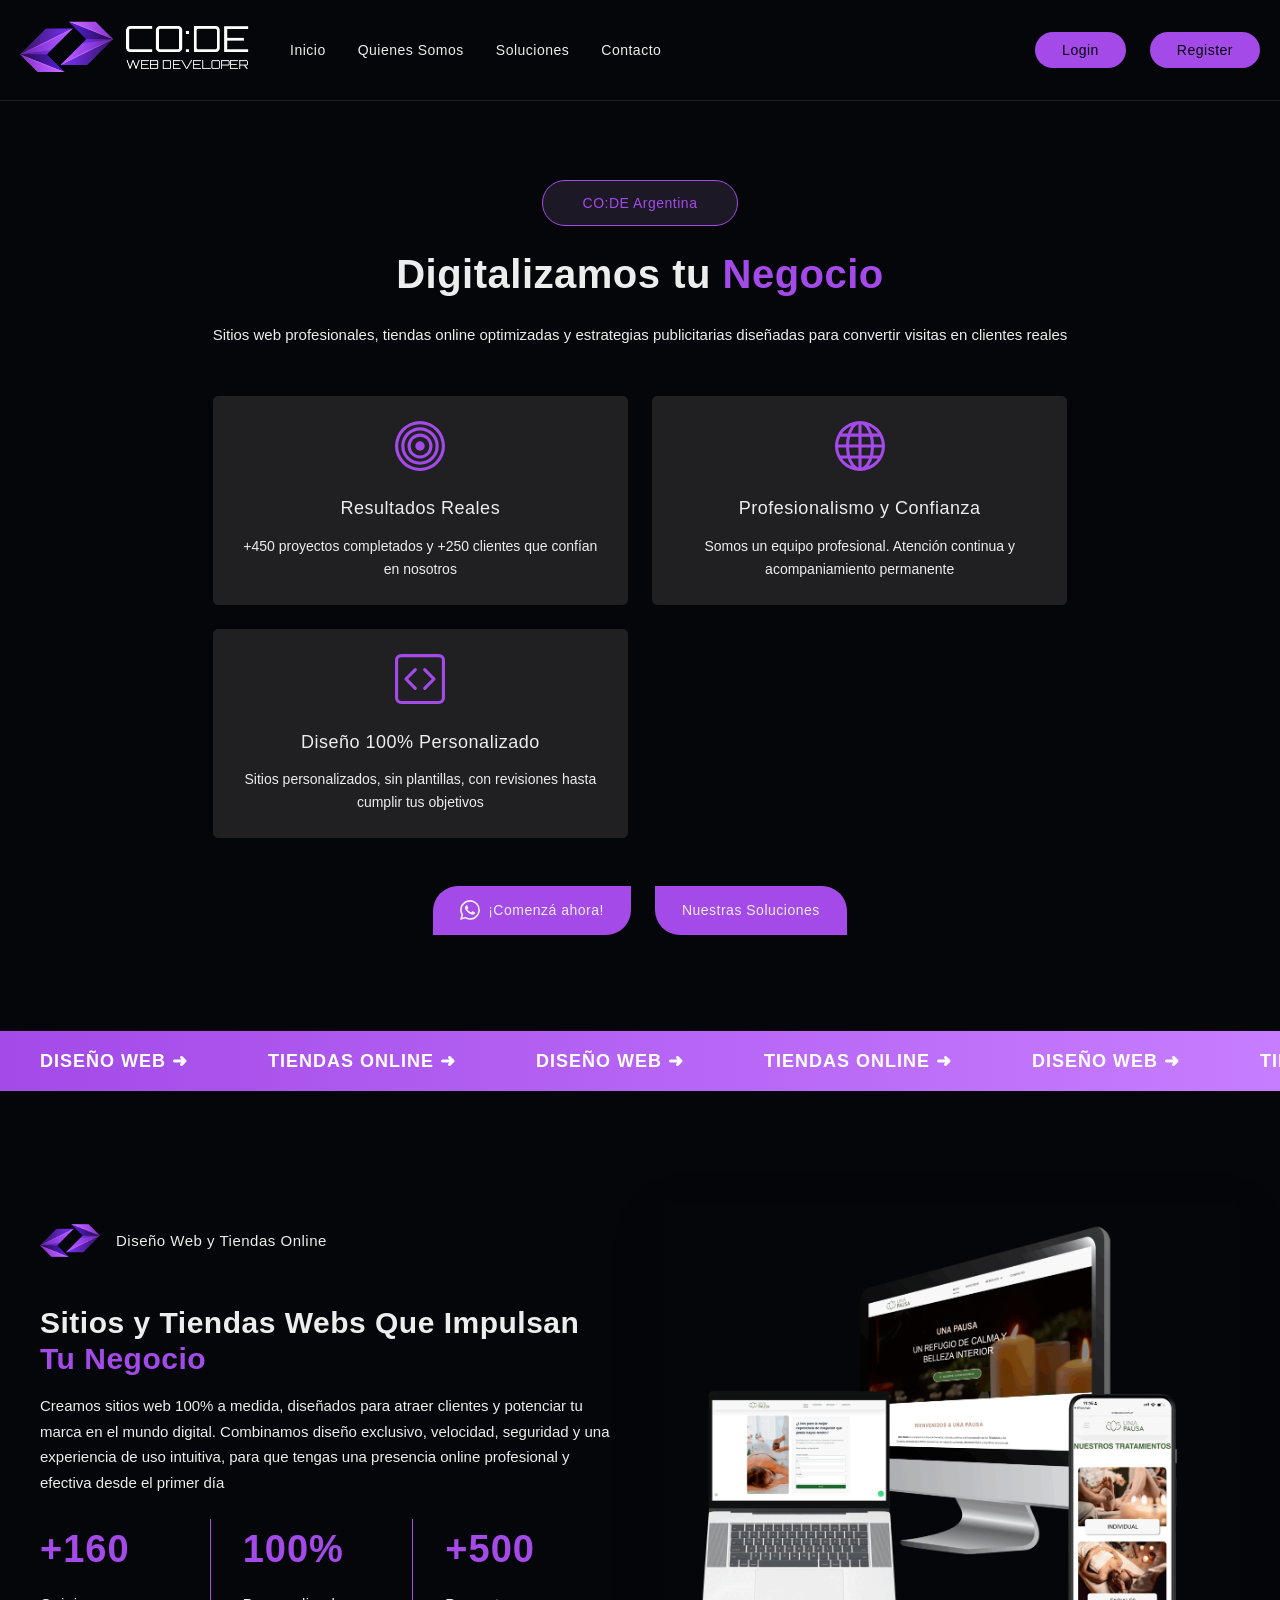
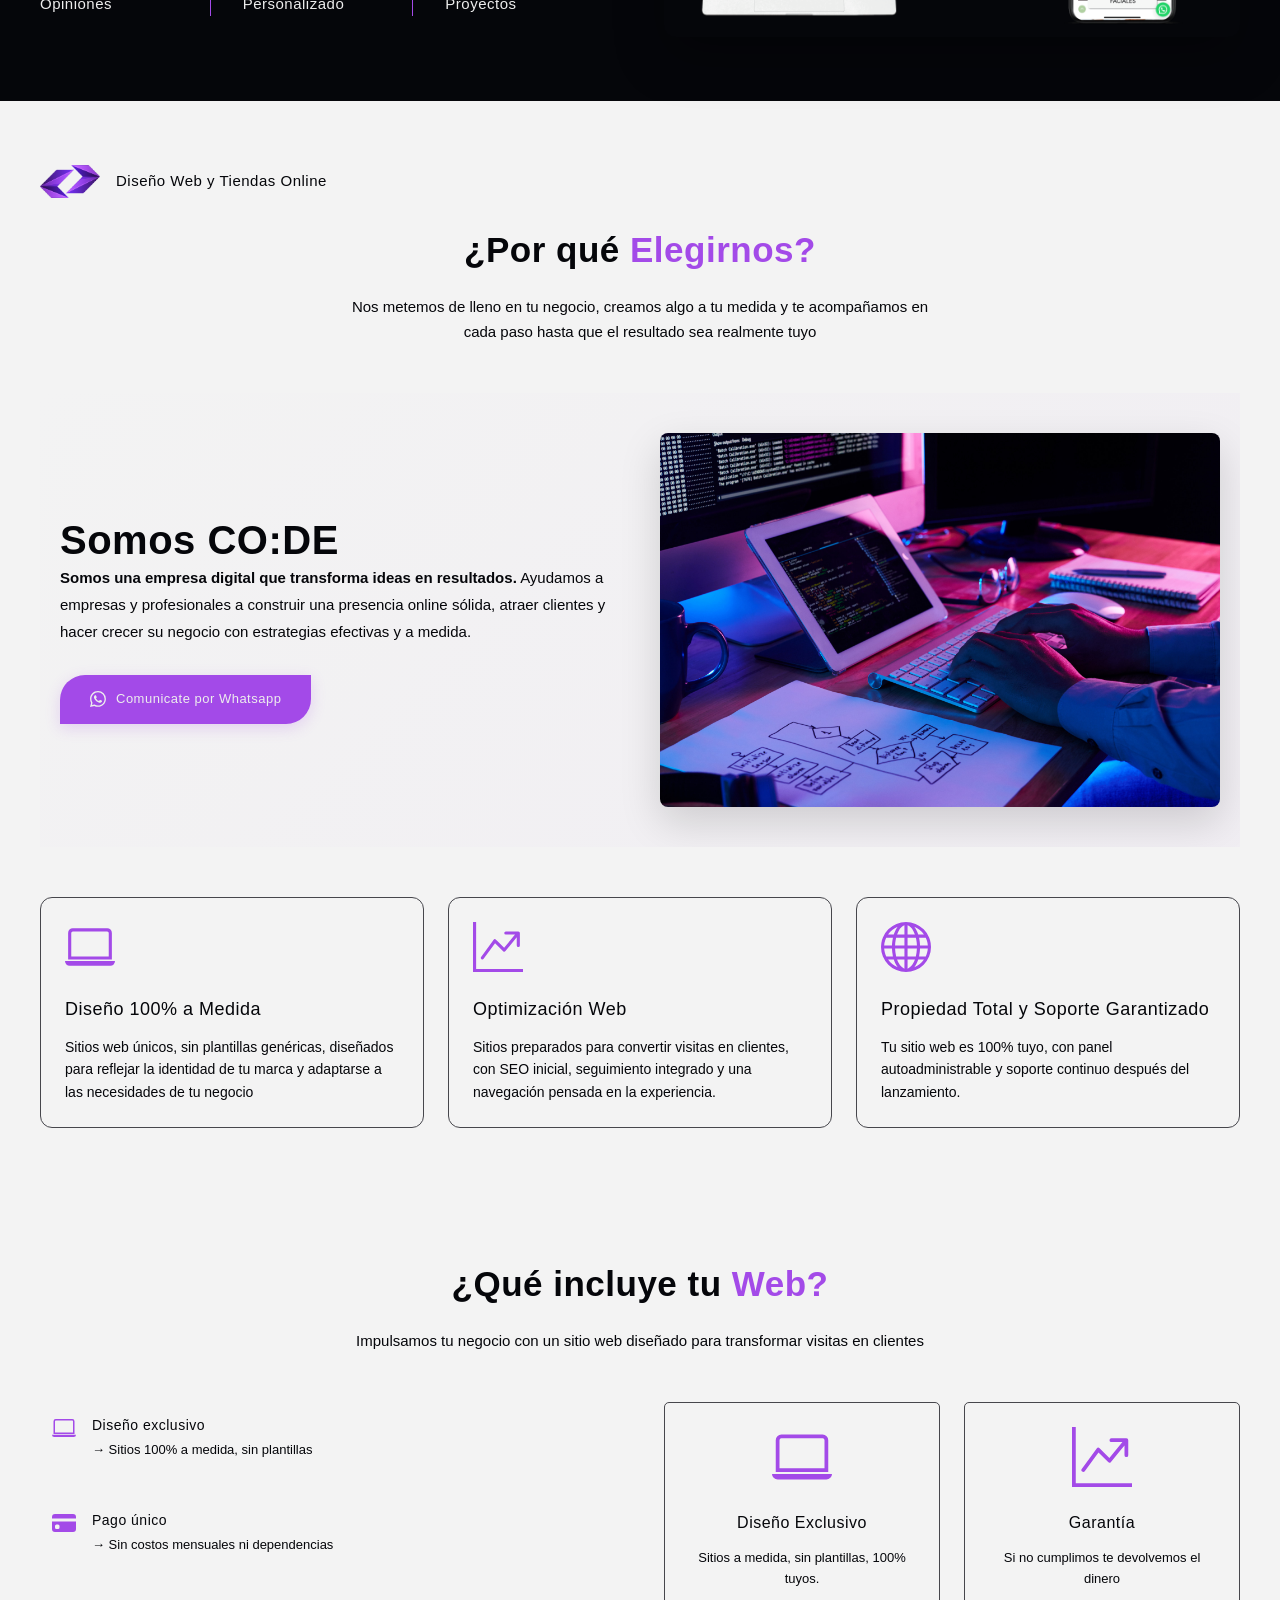
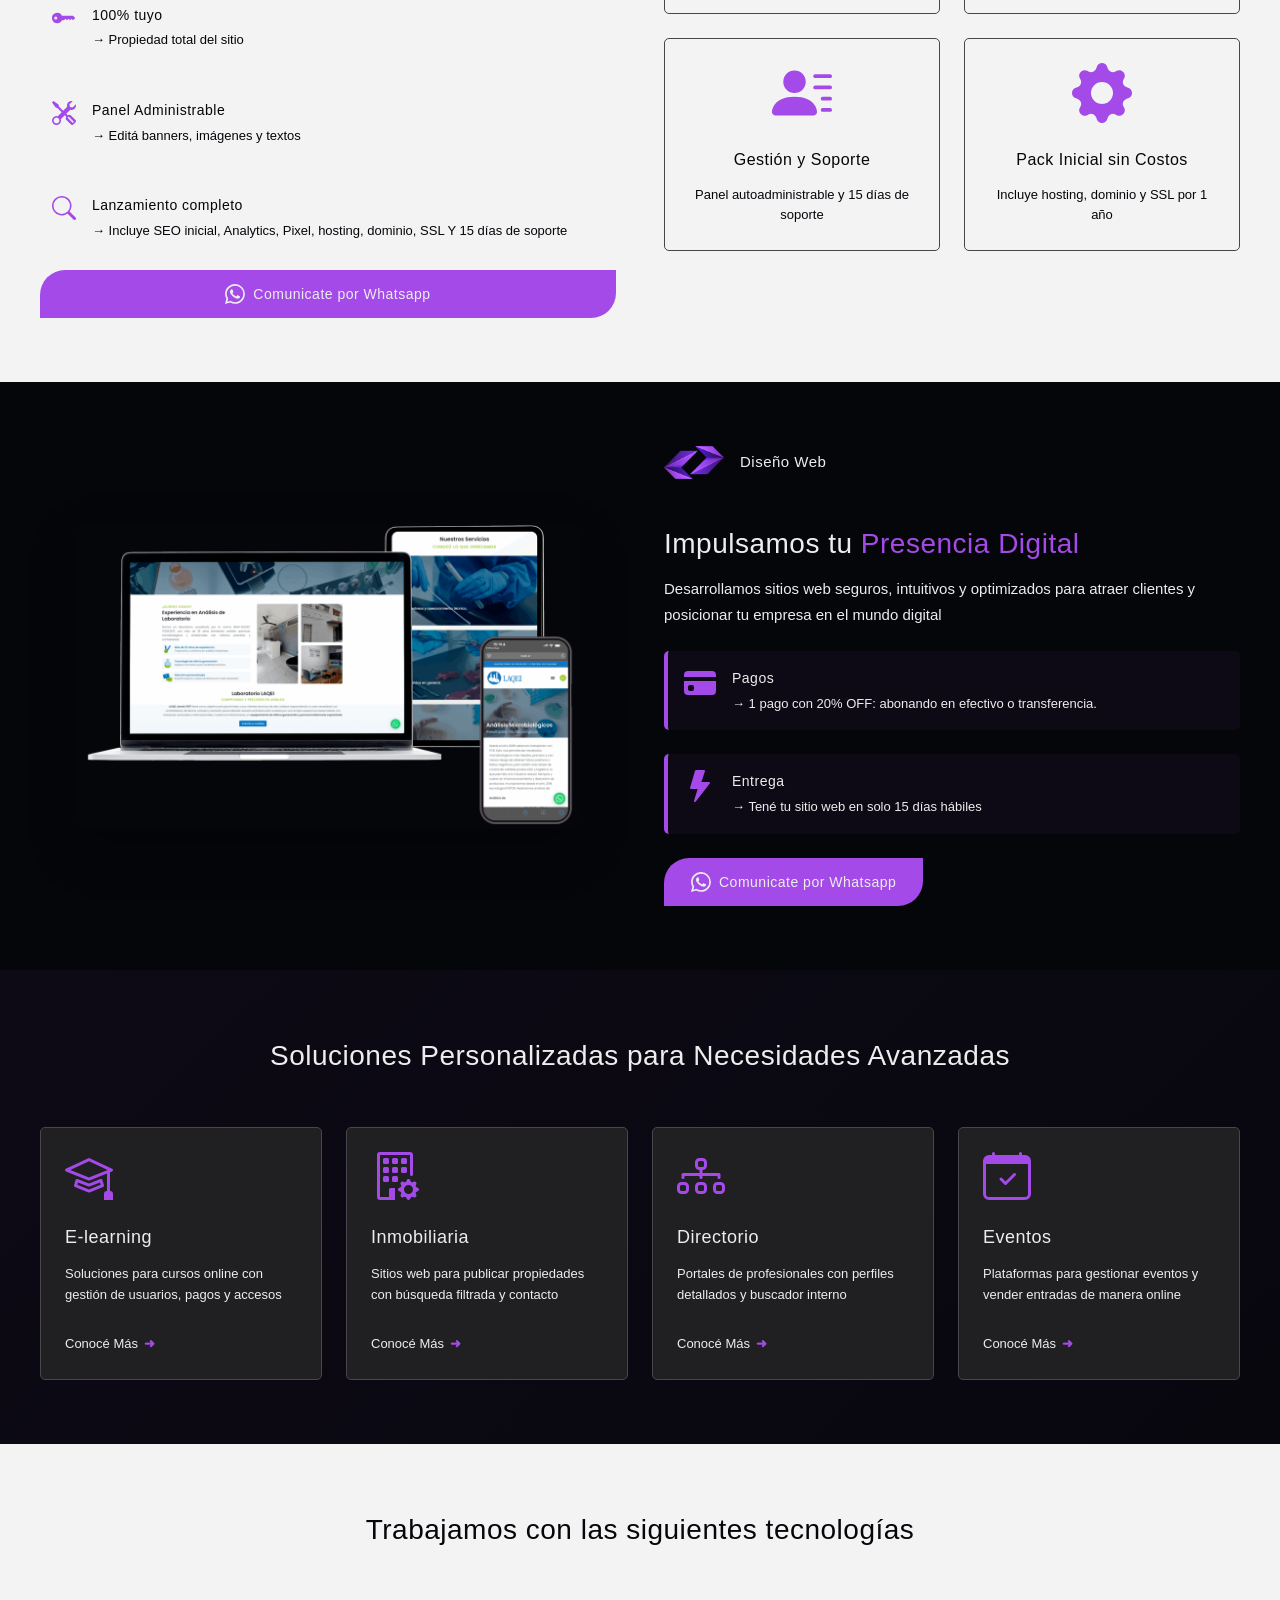
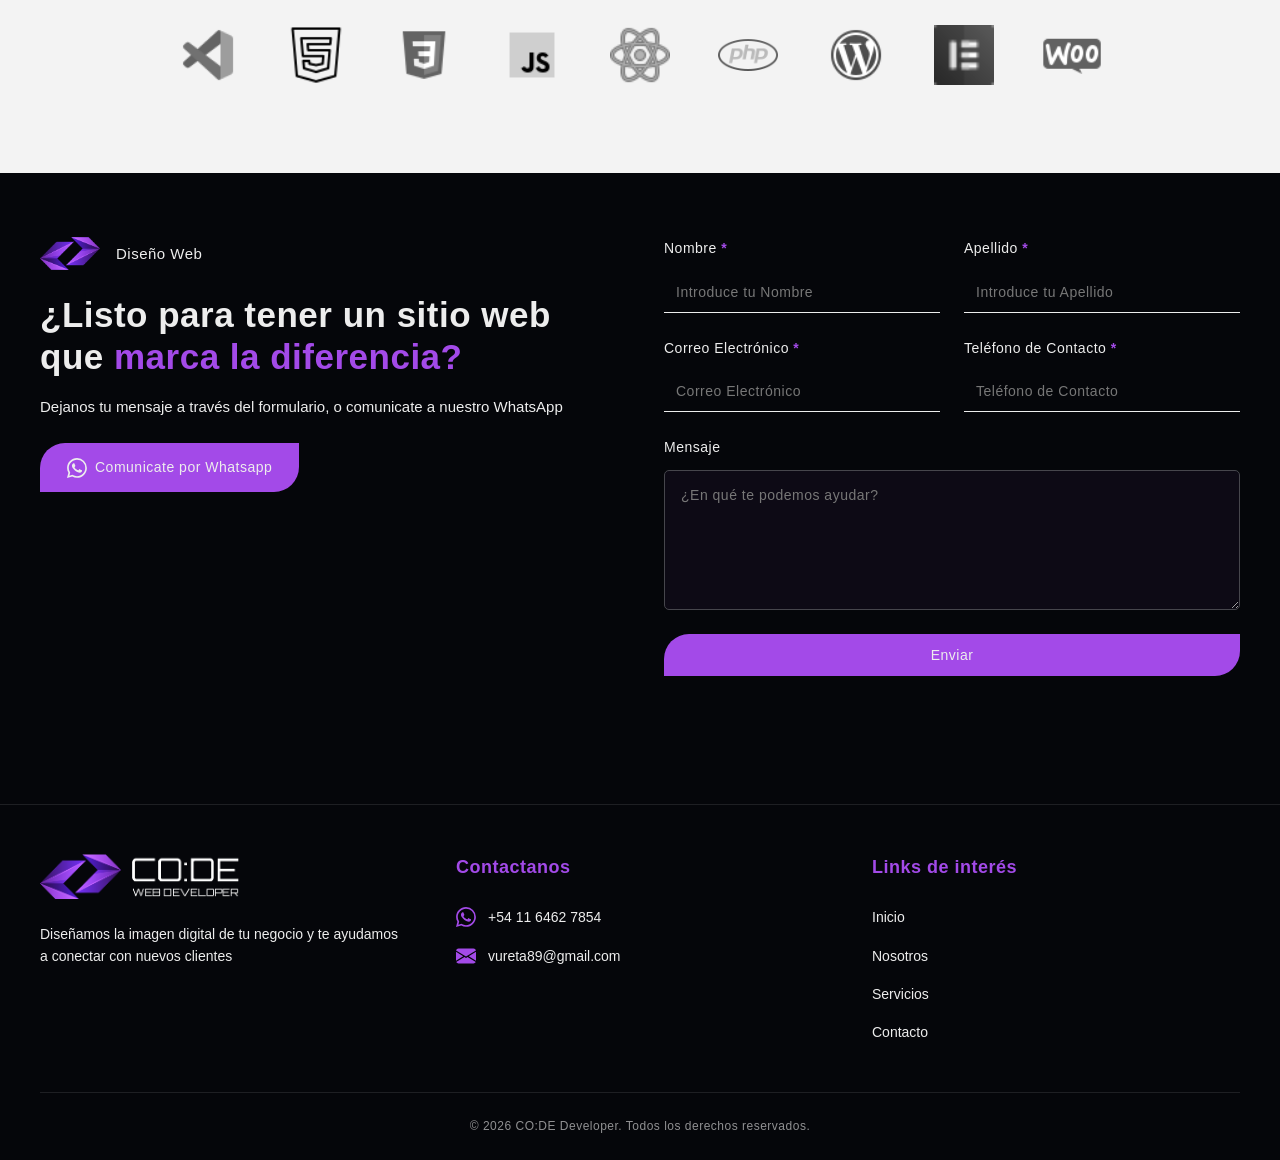
<file: index.html>
<!doctype html>
<html lang="es">
  <head>
    <meta charset="UTF-8" />
    <meta name="viewport" content="width=device-width, initial-scale=1.0" />
    <meta
      name="description"
      content="CO:DE Developer - Diseño web y tiendas online profesionales"
    />
    <title>CO:DE Developer | Diseño Web y Tiendas Online</title>
    <link rel="stylesheet" href="estilo.css" />
  </head>
  <body>
    <!-- ===== HEADER ===== -->
    <header class="header">
      <div class="header__container">
        <div class="logo">
          <a href="index.html" class="logo__link" aria-label="CO:DE Developer">
            <img
              src="./assets/img/logotipo/logotipo-code-horizonta-sin-fondo.png"
              alt="CO:DE Logo"
              class="logo__img"
            />
          </a>
        </div>

        <input type="checkbox" id="hamburger-toggle" class="hamburger-toggle" />

        <label for="hamburger-toggle" class="hamburger">
          <span class="hamburger__line"></span>
          <span class="hamburger__line"></span>
          <span class="hamburger__line"></span>
        </label>

        <nav class="navbar">
          <ul class="nav-menu">
            <li class="nav-menu__item">
              <a href="#inicio" class="nav-menu__link">Inicio</a>
            </li>
            <li class="nav-menu__item">
              <a href="#quienes-somos" class="nav-menu__link">Quienes Somos</a>
            </li>
            <li class="nav-menu__item">
              <a href="#soluciones" class="nav-menu__link">Soluciones</a>
            </li>
            <li class="nav-menu__item">
              <a href="#contacto" class="nav-menu__link">Contacto</a>
            </li>
          </ul>

          <div class="auth-buttons-mobile">
            <a href="./login.html" class="btn btn--login">Login</a>
            <a href="./register.html" class="btn btn--register">Register</a>
          </div>
        </nav>

        <div class="auth-buttons">
          <a href="./login.html" class="btn btn--login">Login</a>
          <a href="./register.html" class="btn btn--register">Register</a>
        </div>
      </div>
    </header>

    <main>
      <!-- ===== HERO SECTION ===== -->
      <section class="hero" id="inicio">
        <div class="container">
          <div class="hero__content">
            <span class="hero__badge">CO:DE Argentina</span>
            <h1 class="hero__title">
              Digitalizamos tu <span class="text-primary">Negocio</span>
            </h1>
            <p class="hero__subtitle">
              Sitios web profesionales, tiendas online optimizadas y estrategias
              publicitarias diseñadas para convertir visitas en clientes reales
            </p>

            <div class="features-grid">
              <div class="feature-card">
                <svg
                  class="feature-card__icon"
                  xmlns="http://www.w3.org/2000/svg"
                  width="48"
                  height="48"
                  fill="currentColor"
                  viewBox="0 0 16 16"
                >
                  <path
                    d="M8 15A7 7 0 1 1 8 1a7 7 0 0 1 0 14m0 1A8 8 0 1 0 8 0a8 8 0 0 0 0 16"
                  />
                  <path
                    d="M8 13A5 5 0 1 1 8 3a5 5 0 0 1 0 10m0 1A6 6 0 1 0 8 2a6 6 0 0 0 0 12"
                  />
                  <path
                    d="M8 11a3 3 0 1 1 0-6 3 3 0 0 1 0 6m0 1a4 4 0 1 0 0-8 4 4 0 0 0 0 8"
                  />
                  <path d="M9.5 8a1.5 1.5 0 1 1-3 0 1.5 1.5 0 0 1 3 0" />
                </svg>
                <h3 class="feature-card__title">Resultados Reales</h3>
                <p class="feature-card__text">
                  +450 proyectos completados y +250 clientes que confían en
                  nosotros
                </p>
              </div>

              <div class="feature-card">
                <svg
                  class="feature-card__icon"
                  xmlns="http://www.w3.org/2000/svg"
                  width="48"
                  height="48"
                  fill="currentColor"
                  viewBox="0 0 16 16"
                >
                  <path
                    d="M0 8a8 8 0 1 1 16 0A8 8 0 0 1 0 8m7.5-6.923c-.67.204-1.335.82-1.887 1.855A8 8 0 0 0 5.145 4H7.5zM4.09 4a9.3 9.3 0 0 1 .64-1.539 7 7 0 0 1 .597-.933A7.03 7.03 0 0 0 2.255 4zm-.582 3.5c.03-.877.138-1.718.312-2.5H1.674a7 7 0 0 0-.656 2.5zM4.847 5a12.5 12.5 0 0 0-.338 2.5H7.5V5zM8.5 5v2.5h2.99a12.5 12.5 0 0 0-.337-2.5zM4.51 8.5a12.5 12.5 0 0 0 .337 2.5H7.5V8.5zm3.99 0V11h2.653c.187-.765.306-1.608.338-2.5zM5.145 12q.208.58.468 1.068c.552 1.035 1.218 1.65 1.887 1.855V12zm.182 2.472a7 7 0 0 1-.597-.933A9.3 9.3 0 0 1 4.09 12H2.255a7 7 0 0 0 3.072 2.472M3.82 11a13.7 13.7 0 0 1-.312-2.5h-2.49c.062.89.291 1.733.656 2.5zm6.853 3.472A7 7 0 0 0 13.745 12H11.91a9.3 9.3 0 0 1-.64 1.539 7 7 0 0 1-.597.933M8.5 12v2.923c.67-.204 1.335-.82 1.887-1.855q.26-.487.468-1.068zm3.68-1h2.146c.365-.767.594-1.61.656-2.5h-2.49a13.7 13.7 0 0 1-.312 2.5m2.802-3.5a7 7 0 0 0-.656-2.5H12.18c.174.782.282 1.623.312 2.5zM11.27 2.461c.247.464.462.98.64 1.539h1.835a7 7 0 0 0-3.072-2.472c.218.284.418.598.597.933M10.855 4a8 8 0 0 0-.468-1.068C9.835 1.897 9.17 1.282 8.5 1.077V4z"
                  />
                </svg>
                <h3 class="feature-card__title">Profesionalismo y Confianza</h3>
                <p class="feature-card__text">
                  Somos un equipo profesional. Atención continua y
                  acompaniamiento permanente
                </p>
              </div>

              <div class="feature-card">
                <svg
                  class="feature-card__icon"
                  xmlns="http://www.w3.org/2000/svg"
                  width="48"
                  height="48"
                  fill="currentColor"
                  viewBox="0 0 16 16"
                >
                  <path
                    d="M14 1a1 1 0 0 1 1 1v12a1 1 0 0 1-1 1H2a1 1 0 0 1-1-1V2a1 1 0 0 1 1-1zM2 0a2 2 0 0 0-2 2v12a2 2 0 0 0 2 2h12a2 2 0 0 0 2-2V2a2 2 0 0 0-2-2z"
                  />
                  <path
                    d="M6.854 4.646a.5.5 0 0 1 0 .708L4.207 8l2.647 2.646a.5.5 0 0 1-.708.708l-3-3a.5.5 0 0 1 0-.708l3-3a.5.5 0 0 1 .708 0m2.292 0a.5.5 0 0 0 0 .708L11.793 8l-2.647 2.646a.5.5 0 0 0 .708.708l3-3a.5.5 0 0 0 0-.708l-3-3a.5.5 0 0 0-.708 0"
                  />
                </svg>
                <h3 class="feature-card__title">Diseño 100% Personalizado</h3>
                <p class="feature-card__text">
                  Sitios personalizados, sin plantillas, con revisiones hasta
                  cumplir tus objetivos
                </p>
              </div>
            </div>

            <div class="cta-buttons">
              <a
                href="https://wa.me/5491164627854?text=Hola%20*CO:DE*%20.Estoy%20interesado%20en%20crear%20una%20página%20web.%20¿Podrás%20pasarme%20más%20información?%20"
                target="_blank"
                class="btn btn--primary"
              >
                <svg
                  class="btn__icon"
                  xmlns="http://www.w3.org/2000/svg"
                  width="20"
                  height="20"
                  fill="currentColor"
                  viewBox="0 0 16 16"
                >
                  <path
                    d="M13.601 2.326A7.85 7.85 0 0 0 7.994 0C3.627 0 .068 3.558.064 7.926c0 1.399.366 2.76 1.057 3.965L0 16l4.204-1.102a7.9 7.9 0 0 0 3.79.965h.004c4.368 0 7.926-3.558 7.93-7.93A7.9 7.9 0 0 0 13.6 2.326zM7.994 14.521a6.6 6.6 0 0 1-3.356-.92l-.24-.144-2.494.654.666-2.433-.156-.251a6.56 6.56 0 0 1-1.007-3.505c0-3.626 2.957-6.584 6.591-6.584a6.56 6.56 0 0 1 4.66 1.931 6.56 6.56 0 0 1 1.928 4.66c-.004 3.639-2.961 6.592-6.592 6.592m3.615-4.934c-.197-.099-1.17-.578-1.353-.646-.182-.065-.315-.099-.445.099-.133.197-.513.646-.627.775-.114.133-.232.148-.43.05-.197-.1-.836-.308-1.592-.985-.59-.525-.985-1.175-1.103-1.372-.114-.198-.011-.304.088-.403.087-.088.197-.232.296-.346.1-.114.133-.198.198-.33.065-.134.034-.248-.015-.347-.05-.099-.445-1.076-.612-1.47-.16-.389-.323-.335-.445-.34-.114-.007-.247-.007-.38-.007a.73.73 0 0 0-.529.247c-.182.198-.691.677-.691 1.654s.71 1.916.81 2.049c.098.133 1.394 2.132 3.383 2.992.47.205.84.326 1.129.418.475.152.904.129 1.246.08.38-.058 1.171-.48 1.338-.943.164-.464.164-.86.114-.943-.049-.084-.182-.133-.38-.232"
                  />
                </svg>
                ¡Comenzá ahora!
              </a>
              <a href="#soluciones" class="btn btn--secondary">
                Nuestras Soluciones
              </a>
            </div>
          </div>
        </div>
      </section>

      <!-- ===== MARQUEE SECTION ===== -->
      <section class="marquee">
        <div class="marquee__content">
          <span class="marquee__text">DISEÑO WEB ➜</span>
          <span class="marquee__text">TIENDAS ONLINE ➜</span>
          <span class="marquee__text">DISEÑO WEB ➜</span>
          <span class="marquee__text">TIENDAS ONLINE ➜</span>
          <span class="marquee__text">DISEÑO WEB ➜</span>
          <span class="marquee__text">TIENDAS ONLINE ➜</span>
        </div>
      </section>

      <!-- ===== WEB DESIGN SECTION ===== -->
      <section class="web-design" id="soluciones">
        <div class="container">
          <div class="web-design__wrapper">
            <div class="web-design__text">
              <div class="section-label">
                <img
                  src="./assets/img/logotipo/logo-sin-fondo.png"
                  alt="Logo"
                  class="section-label__icon"
                />
                <span class="section-label__text"
                  >Diseño Web y Tiendas Online</span
                >
              </div>

              <div>
                <h2 class="web-design__title">
                  Sitios y Tiendas Webs Que Impulsan
                  <span class="text-primary">Tu Negocio</span>
                </h2>
                <p class="web-design__description">
                  Creamos sitios web 100% a medida, diseñados para atraer
                  clientes y potenciar tu marca en el mundo digital. Combinamos
                  diseño exclusivo, velocidad, seguridad y una experiencia de
                  uso intuitiva, para que tengas una presencia online
                  profesional y efectiva desde el primer día
                </p>

                <div class="stats-grid">
                  <div class="stats-grid__item">
                    <div class="stats-grid__number">
                      <span class="stats-grid__number-highlight">+160</span>
                    </div>
                    <div class="stats-grid__label">Opiniones</div>
                  </div>
                  <div class="stats-grid__item">
                    <div class="stats-grid__number">
                      <span class="stats-grid__number-highlight">100%</span>
                    </div>
                    <div class="stats-grid__label">Personalizado</div>
                  </div>
                  <div class="stats-grid__item">
                    <div class="stats-grid__number">
                      <span class="stats-grid__number-highlight">+500</span>
                    </div>
                    <div class="stats-grid__label">Proyectos</div>
                  </div>
                </div>
              </div>
            </div>

            <div class="web-design__image">
              <img
                src="./assets/img/cards-diseno-web/UNA-PAUSA-scaled.png"
                alt="Diseño Web"
                class="web-design__image-img"
              />
            </div>
          </div>
        </div>
      </section>

      <!-- ===== WHY CHOOSE US SECTION ===== -->
      <section class="why-choose-us" id="quienes-somos">
        <div class="container">
          <div class="why-choose-us__wrapper">
            <div class="section-label">
              <img
                src="./assets/img/logotipo/logo-sin-fondo.png"
                alt="Logo"
                class="section-label__icon"
              />
              <span class="section-label__text"
                >Diseño Web y Tiendas Online</span
              >
            </div>

            <div class="why-title">
              <h2 class="why-choose-us__title">
                ¿Por qué <span class="text-primary">Elegirnos?</span>
              </h2>
              <p class="why-choose-us__description">
                Nos metemos de lleno en tu negocio, creamos algo a tu medida y
                te acompañamos en cada paso hasta que el resultado sea realmente
                tuyo
              </p>
            </div>

            <section class="quienes-somos">
              <div class="quienes-somos__text">
                <div>
                  <h2 class="quienes-somos__title">
                    Somos <span class="text-primary">CO:DE</span>
                  </h2>
                  <p class="quienes-somos__description">
                    <strong
                      >Somos una empresa digital que transforma ideas en
                      resultados.</strong
                    >
                    Ayudamos a empresas y profesionales a construir una
                    presencia online sólida, atraer clientes y hacer crecer su
                    negocio con estrategias efectivas y a medida.
                  </p>
                </div>

                <div>
                  <a
                    href="https://wa.me/5491164627854?text=Hola%20*CO:DE*%20.Estoy%20interesado%20en%20crear%20una%20página%20web.%20¿Podrás%20pasarme%20más%20información?%20"
                    target="_blank"
                    class="btn btn--primary btn--whatsapp"
                  >
                    <svg
                      xmlns="http://www.w3.org/2000/svg"
                      width="16"
                      height="16"
                      fill="currentColor"
                      viewBox="0 0 16 16"
                    >
                      <path
                        d="M13.601 2.326A7.85 7.85 0 0 0 7.994 0C3.627 0 .068 3.558.064 7.926c0 1.399.366 2.76 1.057 3.965L0 16l4.204-1.102a7.9 7.9 0 0 0 3.79.965h.004c4.368 0 7.926-3.558 7.93-7.93A7.9 7.9 0 0 0 13.6 2.326zM7.994 14.521a6.6 6.6 0 0 1-3.356-.92l-.24-.144-2.494.654.666-2.433-.156-.251a6.56 6.56 0 0 1-1.007-3.505c0-3.626 2.957-6.584 6.591-6.584a6.56 6.56 0 0 1 4.66 1.931 6.56 6.56 0 0 1 1.928 4.66c-.004 3.639-2.961 6.592-6.592 6.592m3.615-4.934c-.197-.099-1.17-.578-1.353-.646-.182-.065-.315-.099-.445.099-.133.197-.513.646-.627.775-.114.133-.232.148-.43.05-.197-.1-.836-.308-1.592-.985-.59-.525-.985-1.175-1.103-1.372-.114-.198-.011-.304.088-.403.087-.088.197-.232.296-.346.1-.114.133-.198.198-.33.065-.134.034-.248-.015-.347-.05-.099-.445-1.076-.612-1.47-.16-.389-.323-.335-.445-.34-.114-.007-.247-.007-.38-.007a.73.73 0 0 0-.529.247c-.182.198-.691.677-.691 1.654s.71 1.916.81 2.049c.098.133 1.394 2.132 3.383 2.992.47.205.84.326 1.129.418.475.152.904.129 1.246.08.38-.058 1.171-.48 1.338-.943.164-.464.164-.86.114-.943-.049-.084-.182-.133-.38-.232"
                      />
                    </svg>
                    Comunicate por Whatsapp
                  </a>
                </div>
              </div>

              <div class="quienes-somos__image">
                <img
                  src="./assets/img/cards/web-a-medida-1.jpg"
                  alt="Web a medida"
                  class="quienes-somos__image-img"
                />
              </div>
            </section>

            <div class="benefits-grid">
              <article class="benefit-card">
                <svg
                  class="benefit-card__icon"
                  xmlns="http://www.w3.org/2000/svg"
                  width="56"
                  height="56"
                  fill="currentColor"
                  viewBox="0 0 16 16"
                >
                  <path
                    d="M13.5 3a.5.5 0 0 1 .5.5V11H2V3.5a.5.5 0 0 1 .5-.5zm-11-1A1.5 1.5 0 0 0 1 3.5V12h14V3.5A1.5 1.5 0 0 0 13.5 2zM0 12.5h16a1.5 1.5 0 0 1-1.5 1.5h-13A1.5 1.5 0 0 1 0 12.5"
                  />
                </svg>
                <h3 class="benefit-card__title">Diseño 100% a Medida</h3>
                <p class="benefit-card__text">
                  Sitios web únicos, sin plantillas genéricas, diseñados para
                  reflejar la identidad de tu marca y adaptarse a las
                  necesidades de tu negocio
                </p>
              </article>

              <article class="benefit-card">
                <svg
                  class="benefit-card__icon"
                  xmlns="http://www.w3.org/2000/svg"
                  width="56"
                  height="56"
                  fill="currentColor"
                  viewBox="0 0 16 16"
                >
                  <path
                    d="M0 0h1v15h15v1H0zm10 3.5a.5.5 0 0 1 .5-.5h4a.5.5 0 0 1 .5.5v4a.5.5 0 0 1-1 0V4.9l-3.613 4.417a.5.5 0 0 1-.74.037L7.06 6.767l-3.656 5.027a.5.5 0 0 1-.808-.588l4-5.5a.5.5 0 0 1 .758-.06l2.609 2.61L13.445 4H10.5a.5.5 0 0 1-.5-.5"
                  />
                </svg>
                <h3 class="benefit-card__title">Optimización Web</h3>
                <p class="benefit-card__text">
                  Sitios preparados para convertir visitas en clientes, con SEO
                  inicial, seguimiento integrado y una navegación pensada en la
                  experiencia.
                </p>
              </article>

              <article class="benefit-card">
                <svg
                  class="benefit-card__icon"
                  xmlns="http://www.w3.org/2000/svg"
                  width="56"
                  height="56"
                  fill="currentColor"
                  viewBox="0 0 16 16"
                >
                  <path
                    d="M0 8a8 8 0 1 1 16 0A8 8 0 0 1 0 8m7.5-6.923c-.67.204-1.335.82-1.887 1.855A8 8 0 0 0 5.145 4H7.5zM4.09 4a9.3 9.3 0 0 1 .64-1.539 7 7 0 0 1 .597-.933A7.03 7.03 0 0 0 2.255 4zm-.582 3.5c.03-.877.138-1.718.312-2.5H1.674a7 7 0 0 0-.656 2.5zM4.847 5a12.5 12.5 0 0 0-.338 2.5H7.5V5zM8.5 5v2.5h2.99a12.5 12.5 0 0 0-.337-2.5zM4.51 8.5a12.5 12.5 0 0 0 .337 2.5H7.5V8.5zm3.99 0V11h2.653c.187-.765.306-1.608.338-2.5zM5.145 12q.208.58.468 1.068c.552 1.035 1.218 1.65 1.887 1.855V12zm.182 2.472a7 7 0 0 1-.597-.933A9.3 9.3 0 0 1 4.09 12H2.255a7 7 0 0 0 3.072 2.472M3.82 11a13.7 13.7 0 0 1-.312-2.5h-2.49c.062.89.291 1.733.656 2.5zm6.853 3.472A7 7 0 0 0 13.745 12H11.91a9.3 9.3 0 0 1-.64 1.539 7 7 0 0 1-.597.933M8.5 12v2.923c.67-.204 1.335-.82 1.887-1.855q.26-.487.468-1.068zm3.68-1h2.146c.365-.767.594-1.61.656-2.5h-2.49a13.7 13.7 0 0 1-.312 2.5m2.802-3.5a7 7 0 0 0-.656-2.5H12.18c.174.782.282 1.623.312 2.5zM11.27 2.461c.247.464.462.98.64 1.539h1.835a7 7 0 0 0-3.072-2.472c.218.284.418.598.597.933M10.855 4a8 8 0 0 0-.468-1.068C9.835 1.897 9.17 1.282 8.5 1.077V4z"
                  />
                </svg>
                <h3 class="benefit-card__title">
                  Propiedad Total y Soporte Garantizado
                </h3>
                <p class="benefit-card__text">
                  Tu sitio web es 100% tuyo, con panel autoadministrable y
                  soporte continuo después del lanzamiento.
                </p>
              </article>
            </div>
          </div>
        </div>
      </section>

      <!-- ===== WHAT'S INCLUDED SECTION ===== -->
      <section class="what-included">
        <div class="container">
          <div class="what-included__wrapper">
            <div class="what-included__header">
              <h2 class="what-included__title">
                ¿Qué incluye tu <span class="text-primary">Web?</span>
              </h2>
              <p class="what-included__description">
                Impulsamos tu negocio con un sitio web diseñado para transformar
                visitas en clientes
              </p>
            </div>

            <div class="features-layout">
              <!-- COLUMNA IZQUIERDA - LISTA DE CARACTERÍSTICAS -->
              <div class="features-column">
                <div class="features-list">
                  <div class="feature-item">
                    <svg
                      class="feature-item__icon"
                      xmlns="http://www.w3.org/2000/svg"
                      width="24"
                      height="24"
                      fill="currentColor"
                      viewBox="0 0 16 16"
                    >
                      <path
                        d="M13.5 3a.5.5 0 0 1 .5.5V11H2V3.5a.5.5 0 0 1 .5-.5zm-11-1A1.5 1.5 0 0 0 1 3.5V12h14V3.5A1.5 1.5 0 0 0 13.5 2zM0 12.5h16a1.5 1.5 0 0 1-1.5 1.5h-13A1.5 1.5 0 0 1 0 12.5"
                      />
                    </svg>
                    <div class="feature-item__content">
                      <h4 class="feature-item__title">Diseño exclusivo</h4>
                      <p class="feature-item__text">
                        → Sitios 100% a medida, sin plantillas
                      </p>
                    </div>
                  </div>

                  <div class="feature-item">
                    <svg
                      class="feature-item__icon"
                      xmlns="http://www.w3.org/2000/svg"
                      width="24"
                      height="24"
                      fill="currentColor"
                      viewBox="0 0 16 16"
                    >
                      <path
                        d="M0 4a2 2 0 0 1 2-2h12a2 2 0 0 1 2 2v1H0zm0 3v5a2 2 0 0 0 2 2h12a2 2 0 0 0 2-2V7zm3 2h1a1 1 0 0 1 1 1v1a1 1 0 0 1-1 1H3a1 1 0 0 1-1-1v-1a1 1 0 0 1 1-1"
                      />
                    </svg>
                    <div class="feature-item__content">
                      <h4 class="feature-item__title">Pago único</h4>
                      <p class="feature-item__text">
                        → Sin costos mensuales ni dependencias
                      </p>
                    </div>
                  </div>

                  <div class="feature-item">
                    <svg
                      class="feature-item__icon"
                      xmlns="http://www.w3.org/2000/svg"
                      width="24"
                      height="24"
                      fill="currentColor"
                      viewBox="0 0 16 16"
                    >
                      <path
                        d="M3.5 11.5a3.5 3.5 0 1 1 3.163-5H14L15.5 8 14 9.5l-1-1-1 1-1-1-1 1-1-1-1 1H6.663a3.5 3.5 0 0 1-3.163 2M2.5 9a1 1 0 1 0 0-2 1 1 0 0 0 0 2"
                      />
                    </svg>
                    <div class="feature-item__content">
                      <h4 class="feature-item__title">100% tuyo</h4>
                      <p class="feature-item__text">
                        → Propiedad total del sitio
                      </p>
                    </div>
                  </div>

                  <div class="feature-item">
                    <svg
                      class="feature-item__icon"
                      xmlns="http://www.w3.org/2000/svg"
                      width="24"
                      height="24"
                      fill="currentColor"
                      viewBox="0 0 16 16"
                    >
                      <path
                        d="M1 0 0 1l2.2 3.081a1 1 0 0 0 .815.419h.07a1 1 0 0 1 .708.293l2.675 2.675-2.617 2.654A3.003 3.003 0 0 0 0 13a3 3 0 1 0 5.878-.851l2.654-2.617.968.968-.305.914a1 1 0 0 0 .242 1.023l3.27 3.27a.997.997 0 0 0 1.414 0l1.586-1.586a.997.997 0 0 0 0-1.414l-3.27-3.27a1 1 0 0 0-1.023-.242L10.5 9.5l-.96-.96 2.68-2.643A3.005 3.005 0 0 0 16 3q0-.405-.102-.777l-2.14 2.141L12 4l-.364-1.757L13.777.102a3 3 0 0 0-3.675 3.68L7.462 6.46 4.793 3.793a1 1 0 0 1-.293-.707v-.071a1 1 0 0 0-.419-.814zm9.646 10.646a.5.5 0 0 1 .708 0l2.914 2.915a.5.5 0 0 1-.707.707l-2.915-2.914a.5.5 0 0 1 0-.708M3 11l.471.242.529.026.287.445.445.287.026.529L5 13l-.242.471-.026.529-.445.287-.287.445-.529.026L3 15l-.471-.242L2 14.732l-.287-.445L1.268 14l-.026-.529L1 13l.242-.471.026-.529.445-.287.287-.445.529-.026z"
                      />
                    </svg>
                    <div class="feature-item__content">
                      <h4 class="feature-item__title">Panel Administrable</h4>
                      <p class="feature-item__text">
                        → Editá banners, imágenes y textos
                      </p>
                    </div>
                  </div>

                  <div class="feature-item">
                    <svg
                      class="feature-item__icon"
                      xmlns="http://www.w3.org/2000/svg"
                      width="24"
                      height="24"
                      fill="currentColor"
                      viewBox="0 0 16 16"
                    >
                      <path
                        d="M11.742 10.344a6.5 6.5 0 1 0-1.397 1.398h-.001q.044.06.098.115l3.85 3.85a1 1 0 0 0 1.415-1.414l-3.85-3.85a1 1 0 0 0-.115-.1zM12 6.5a5.5 5.5 0 1 1-11 0 5.5 5.5 0 0 1 11 0"
                      />
                    </svg>
                    <div class="feature-item__content">
                      <h4 class="feature-item__title">Lanzamiento completo</h4>
                      <p class="feature-item__text">
                        → Incluye SEO inicial, Analytics, Pixel, hosting,
                        dominio, SSL Y 15 días de soporte
                      </p>
                    </div>
                  </div>
                </div>

                <a
                  href="https://wa.me/5491164627854?text=Hola%20*CO:DE*%20.Estoy%20interesado%20en%20crear%20una%20página%20web.%20¿Podrás%20pasarme%20más%20información?%20"
                  target="_blank"
                  class="btn btn--primary btn--full"
                >
                  <svg
                    class="btn__icon"
                    xmlns="http://www.w3.org/2000/svg"
                    width="20"
                    height="20"
                    fill="currentColor"
                    viewBox="0 0 16 16"
                  >
                    <path
                      d="M13.601 2.326A7.85 7.85 0 0 0 7.994 0C3.627 0 .068 3.558.064 7.926c0 1.399.366 2.76 1.057 3.965L0 16l4.204-1.102a7.9 7.9 0 0 0 3.79.965h.004c4.368 0 7.926-3.558 7.93-7.93A7.9 7.9 0 0 0 13.6 2.326zM7.994 14.521a6.6 6.6 0 0 1-3.356-.92l-.24-.144-2.494.654.666-2.433-.156-.251a6.56 6.56 0 0 1-1.007-3.505c0-3.626 2.957-6.584 6.591-6.584a6.56 6.56 0 0 1 4.66 1.931 6.56 6.56 0 0 1 1.928 4.66c-.004 3.639-2.961 6.592-6.592 6.592m3.615-4.934c-.197-.099-1.17-.578-1.353-.646-.182-.065-.315-.099-.445.099-.133.197-.513.646-.627.775-.114.133-.232.148-.43.05-.197-.1-.836-.308-1.592-.985-.59-.525-.985-1.175-1.103-1.372-.114-.198-.011-.304.088-.403.087-.088.197-.232.296-.346.1-.114.133-.198.198-.33.065-.134.034-.248-.015-.347-.05-.099-.445-1.076-.612-1.47-.16-.389-.323-.335-.445-.34-.114-.007-.247-.007-.38-.007a.73.73 0 0 0-.529.247c-.182.198-.691.677-.691 1.654s.71 1.916.81 2.049c.098.133 1.394 2.132 3.383 2.992.47.205.84.326 1.129.418.475.152.904.129 1.246.08.38-.058 1.171-.48 1.338-.943.164-.464.164-.86.114-.943-.049-.084-.182-.133-.38-.232"
                    />
                  </svg>
                  Comunicate por Whatsapp
                </a>
              </div>

              <!-- COLUMNA DERECHA - CARDS -->
              <div class="cards-column">
                <div class="card-item">
                  <svg
                    class="card-item__icon"
                    xmlns="http://www.w3.org/2000/svg"
                    width="56"
                    height="56"
                    fill="currentColor"
                    viewBox="0 0 16 16"
                  >
                    <path
                      d="M13.5 3a.5.5 0 0 1 .5.5V11H2V3.5a.5.5 0 0 1 .5-.5zm-11-1A1.5 1.5 0 0 0 1 3.5V12h14V3.5A1.5 1.5 0 0 0 13.5 2zM0 12.5h16a1.5 1.5 0 0 1-1.5 1.5h-13A1.5 1.5 0 0 1 0 12.5"
                    />
                  </svg>
                  <h3 class="card-item__title">Diseño Exclusivo</h3>
                  <p class="card-item__text">
                    Sitios a medida, sin plantillas, 100% tuyos.
                  </p>
                </div>

                <div class="card-item">
                  <svg
                    class="card-item__icon"
                    xmlns="http://www.w3.org/2000/svg"
                    width="56"
                    height="56"
                    fill="currentColor"
                    viewBox="0 0 16 16"
                  >
                    <path
                      d="M0 0h1v15h15v1H0zm10 3.5a.5.5 0 0 1 .5-.5h4a.5.5 0 0 1 .5.5v4a.5.5 0 0 1-1 0V4.9l-3.613 4.417a.5.5 0 0 1-.74.037L7.06 6.767l-3.656 5.027a.5.5 0 0 1-.808-.588l4-5.5a.5.5 0 0 1 .758-.06l2.609 2.61L13.445 4H10.5a.5.5 0 0 1-.5-.5"
                    />
                  </svg>
                  <h3 class="card-item__title">Garantía</h3>
                  <p class="card-item__text">
                    Si no cumplimos te devolvemos el dinero
                  </p>
                </div>

                <div class="card-item">
                  <svg
                    class="card-item__icon"
                    xmlns="http://www.w3.org/2000/svg"
                    width="56"
                    height="56"
                    fill="currentColor"
                    viewBox="0 0 16 16"
                  >
                    <path
                      d="M6 8a3 3 0 1 0 0-6 3 3 0 0 0 0 6m-5 6s-1 0-1-1 1-4 6-4 6 3 6 4-1 1-1 1zM11 3.5a.5.5 0 0 1 .5-.5h4a.5.5 0 0 1 0 1h-4a.5.5 0 0 1-.5-.5m.5 2.5a.5.5 0 0 0 0 1h4a.5.5 0 0 0 0-1zm2 3a.5.5 0 0 0 0 1h2a.5.5 0 0 0 0-1zm0 3a.5.5 0 0 0 0 1h2a.5.5 0 0 0 0-1z"
                    />
                  </svg>
                  <h3 class="card-item__title">Gestión y Soporte</h3>
                  <p class="card-item__text">
                    Panel autoadministrable y 15 días de soporte
                  </p>
                </div>

                <div class="card-item">
                  <svg
                    class="card-item__icon"
                    xmlns="http://www.w3.org/2000/svg"
                    width="56"
                    height="56"
                    fill="currentColor"
                    viewBox="0 0 16 16"
                  >
                    <path
                      d="M9.405 1.05c-.413-1.4-2.397-1.4-2.81 0l-.1.34a1.464 1.464 0 0 1-2.105.872l-.31-.17c-1.283-.698-2.686.705-1.987 1.987l.169.311c.446.82.023 1.841-.872 2.105l-.34.1c-1.4.413-1.4 2.397 0 2.81l.34.1a1.464 1.464 0 0 1 .872 2.105l-.17.31c-.698 1.283.705 2.686 1.987 1.987l.311-.169a1.464 1.464 0 0 1 2.105.872l.1.34c.413 1.4 2.397 1.4 2.81 0l.1-.34a1.464 1.464 0 0 1 2.105-.872l.31.17c1.283.698 2.686-.705 1.987-1.987l-.169-.311a1.464 1.464 0 0 1 .872-2.105l.34-.1c1.4-.413 1.4-2.397 0-2.81l-.34-.1a1.464 1.464 0 0 1-.872-2.105l.17-.31c.698-1.283-.705-2.686-1.987-1.987l-.311.169a1.464 1.464 0 0 1-2.105-.872zM8 10.93a2.929 2.929 0 1 1 0-5.86 2.929 2.929 0 0 1 0 5.858z"
                    />
                  </svg>
                  <h3 class="card-item__title">Pack Inicial sin Costos</h3>
                  <p class="card-item__text">
                    Incluye hosting, dominio y SSL por 1 año
                  </p>
                </div>
              </div>
            </div>
          </div>
        </div>
      </section>

      <!-- ===== BOOST PRESENCE SECTION ===== -->
      <section class="boost-presence">
        <div class="container">
          <div class="boost-presence__wrapper">
            <div class="boost-presence__image">
              <img
                src="./assets/img/cards/impulsar-negocio-digital.png"
                alt="Presencia Digital"
                class="boost-presence__image-img"
              />
            </div>

            <div class="boost-presence__text">
              <div class="section-label">
                <img
                  src="./assets/img/logotipo/logo-sin-fondo.png"
                  alt="Logo"
                  class="section-label__icon"
                />
                <span class="section-label__text">Diseño Web</span>
              </div>

              <div>
                <h2 class="boost-presence__title">
                  Impulsamos tu
                  <span class="text-primary">Presencia Digital</span>
                </h2>
                <p class="boost-presence__description">
                  Desarrollamos sitios web seguros, intuitivos y optimizados
                  para atraer clientes y posicionar tu empresa en el mundo
                  digital
                </p>

                <div class="pricing-section">
                  <div class="pricing-item">
                    <svg
                      class="pricing-item__icon"
                      xmlns="http://www.w3.org/2000/svg"
                      width="32"
                      height="32"
                      fill="currentColor"
                      viewBox="0 0 16 16"
                    >
                      <path
                        d="M0 4a2 2 0 0 1 2-2h12a2 2 0 0 1 2 2v1H0zm0 3v5a2 2 0 0 0 2 2h12a2 2 0 0 0 2-2V7zm3 2h1a1 1 0 0 1 1 1v1a1 1 0 0 1-1 1H3a1 1 0 0 1-1-1v-1a1 1 0 0 1 1-1"
                      />
                    </svg>
                    <div>
                      <h4 class="pricing-item__title">Pagos</h4>
                      <p class="pricing-item__text">
                        → 1 pago con 20% OFF: abonando en efectivo o
                        transferencia.
                      </p>
                    </div>
                  </div>

                  <div class="pricing-item">
                    <svg
                      class="pricing-item__icon"
                      xmlns="http://www.w3.org/2000/svg"
                      width="32"
                      height="32"
                      fill="currentColor"
                      viewBox="0 0 16 16"
                    >
                      <path
                        d="M5.52.359A.5.5 0 0 1 6 0h4a.5.5 0 0 1 .474.658L8.694 6H12.5a.5.5 0 0 1 .395.807l-7 9a.5.5 0 0 1-.873-.454L6.823 9.5H3.5a.5.5 0 0 1-.48-.641z"
                      />
                    </svg>
                    <div>
                      <h4 class="pricing-item__title">Entrega</h4>
                      <p class="pricing-item__text">
                        → Tené tu sitio web en solo 15 días hábiles
                      </p>
                    </div>
                  </div>
                </div>

                <a
                  href="https://wa.me/5491164627854?text=Hola%20*CO:DE*%20.Estoy%20interesado%20en%20crear%20una%20página%20web.%20¿Podrás%20pasarme%20más%20información?%20"
                  target="_blank"
                  class="btn btn--primary"
                >
                  <svg
                    class="btn__icon"
                    xmlns="http://www.w3.org/2000/svg"
                    width="20"
                    height="20"
                    fill="currentColor"
                    viewBox="0 0 16 16"
                  >
                    <path
                      d="M13.601 2.326A7.85 7.85 0 0 0 7.994 0C3.627 0 .068 3.558.064 7.926c0 1.399.366 2.76 1.057 3.965L0 16l4.204-1.102a7.9 7.9 0 0 0 3.79.965h.004c4.368 0 7.926-3.558 7.93-7.93A7.9 7.9 0 0 0 13.6 2.326zM7.994 14.521a6.6 6.5 0 0 1-3.356-.92l-.24-.144-2.494.654.666-2.433-.156-.251a6.56 6.56 0 0 1-1.007-3.505c0-3.626 2.957-6.584 6.591-6.584a6.56 6.56 0 0 1 4.66 1.931 6.56 6.56 0 0 1 1.928 4.66c-.004 3.639-2.961 6.592-6.592 6.592m3.615-4.934c-.197-.099-1.17-.578-1.353-.646-.182-.065-.315-.099-.445.099-.133.197-.513.646-.627.775-.114.133-.232.148-.43.05-.197-.1-.836-.308-1.592-.985-.59-.525-.985-1.175-1.103-1.372-.114-.198-.011-.304.088-.403.087-.088.197-.232.296-.346.1-.114.133-.198.198-.33.065-.134.034-.248-.015-.347-.05-.099-.445-1.076-.612-1.47-.16-.389-.323-.335-.445-.34-.114-.007-.247-.007-.38-.007a.73.73 0 0 0-.529.247c-.182.198-.691.677-.691 1.654s.71 1.916.81 2.049c.098.133 1.394 2.132 3.383 2.992.47.205.84.326 1.129.418.475.152.904.129 1.246.08.38-.058 1.171-.48 1.338-.943.164-.464.164-.86.114-.943-.049-.084-.182-.133-.38-.232"
                    />
                  </svg>
                  Comunicate por Whatsapp
                </a>
              </div>
            </div>
          </div>
        </div>
      </section>

      <!-- ===== PLATFORMS SECTION ===== -->
      <section class="platforms">
        <div class="container">
          <h2 class="section-heading">
            Soluciones Personalizadas para Necesidades Avanzadas
          </h2>

          <div class="platforms__grid">
            <article class="platform-card">
              <svg
                class="platform-card__icon"
                xmlns="http://www.w3.org/2000/svg"
                width="48"
                height="48"
                fill="currentColor"
                viewBox="0 0 16 16"
              >
                <path
                  d="M8.211 2.047a.5.5 0 0 0-.422 0l-7.5 3.5a.5.5 0 0 0 .025.917l7.5 3a.5.5 0 0 0 .372 0L14 7.14V13a1 1 0 0 0-1 1v2h3v-2a1 1 0 0 0-1-1V6.739l.686-.275a.5.5 0 0 0 .025-.917zM8 8.46 1.758 5.965 8 3.052l6.242 2.913z"
                />
                <path
                  d="M4.176 9.032a.5.5 0 0 0-.656.327l-.5 1.7a.5.5 0 0 0 .294.605l4.5 1.8a.5.5 0 0 0 .372 0l4.5-1.8a.5.5 0 0 0 .294-.605l-.5-1.7a.5.5 0 0 0-.656-.327L8 10.466zm-.068 1.873.22-.748 3.496 1.311a.5.5 0 0 0 .352 0l3.496-1.311.22.748L8 12.46z"
                />
              </svg>
              <h3 class="platform-card__title">E-learning</h3>
              <p class="platform-card__text">
                Soluciones para cursos online con gestión de usuarios, pagos y
                accesos
              </p>
              <a href="#" class="link-more">
                Conocé Más <span class="link-more__arrow">➜</span>
              </a>
            </article>

            <article class="platform-card">
              <svg
                class="platform-card__icon"
                xmlns="http://www.w3.org/2000/svg"
                width="48"
                height="48"
                fill="currentColor"
                viewBox="0 0 16 16"
              >
                <path
                  d="M2 1a1 1 0 0 1 1-1h10a1 1 0 0 1 1 1v6.5a.5.5 0 0 1-1 0V1H3v14h3v-2.5a.5.5 0 0 1 .5-.5H8v4H3a1 1 0 0 1-1-1z"
                />
                <path
                  d="M4.5 2a.5.5 0 0 0-.5.5v1a.5.5 0 0 0 .5.5h1a.5.5 0 0 0 .5-.5v-1a.5.5 0 0 0-.5-.5zm3 0a.5.5 0 0 0-.5.5v1a.5.5 0 0 0 .5.5h1a.5.5 0 0 0 .5-.5v-1a.5.5 0 0 0-.5-.5zm3 0a.5.5 0 0 0-.5.5v1a.5.5 0 0 0 .5.5h1a.5.5 0 0 0 .5-.5v-1a.5.5 0 0 0-.5-.5zm-6 3a.5.5 0 0 0-.5.5v1a.5.5 0 0 0 .5.5h1a.5.5 0 0 0 .5-.5v-1a.5.5 0 0 0-.5-.5zm3 0a.5.5 0 0 0-.5.5v1a.5.5 0 0 0 .5.5h1a.5.5 0 0 0 .5-.5v-1a.5.5 0 0 0-.5-.5zm3 0a.5.5 0 0 0-.5.5v1a.5.5 0 0 0 .5.5h1a.5.5 0 0 0 .5-.5v-1a.5.5 0 0 0-.5-.5zm-6 3a.5.5 0 0 0-.5.5v1a.5.5 0 0 0 .5.5h1a.5.5 0 0 0 .5-.5v-1a.5.5 0 0 0-.5-.5zm3 0a.5.5 0 0 0-.5.5v1a.5.5 0 0 0 .5.5h1a.5.5 0 0 0 .5-.5v-1a.5.5 0 0 0-.5-.5zm4.386 1.46c.18-.613 1.048-.613 1.229 0l.043.148a.64.64 0 0 0 .921.382l.136-.074c.561-.306 1.175.308.87.869l-.075.136a.64.64 0 0 0 .382.92l.149.045c.612.18.612 1.048 0 1.229l-.15.043a.64.64 0 0 0-.38.921l.074.136c.305.561-.309 1.175-.87.87l-.136-.075a.64.64 0 0 0-.92.382l-.045.149c-.18.612-1.048.612-1.229 0l-.043-.15a.64.64 0 0 0-.921-.38l-.136.074c-.561.305-1.175-.309-.87-.87l.075-.136a.64.64 0 0 0-.382-.92l-.148-.045c-.613-.18-.613-1.048 0-1.229l.148-.043a.64.64 0 0 0 .382-.921l-.074-.136c-.306-.561.308-1.175.869-.87l.136.075a.64.64 0 0 0 .92-.382zM14 12.5a1.5 1.5 0 1 0-3 0 1.5 1.5 0 0 0 3 0"
                />
              </svg>
              <h3 class="platform-card__title">Inmobiliaria</h3>
              <p class="platform-card__text">
                Sitios web para publicar propiedades con búsqueda filtrada y
                contacto
              </p>
              <a href="#" class="link-more">
                Conocé Más <span class="link-more__arrow">➜</span>
              </a>
            </article>

            <article class="platform-card">
              <svg
                class="platform-card__icon"
                xmlns="http://www.w3.org/2000/svg"
                width="48"
                height="48"
                fill="currentColor"
                viewBox="0 0 16 16"
              >
                <path
                  fill-rule="evenodd"
                  d="M6 3.5A1.5 1.5 0 0 1 7.5 2h1A1.5 1.5 0 0 1 10 3.5v1A1.5 1.5 0 0 1 8.5 6v1H14a.5.5 0 0 1 .5.5v1a.5.5 0 0 1-1 0V8h-5v.5a.5.5 0 0 1-1 0V8h-5v.5a.5.5 0 0 1-1 0v-1A.5.5 0 0 1 2 7h5.5V6A1.5 1.5 0 0 1 6 4.5zM8.5 5a.5.5 0 0 0 .5-.5v-1a.5.5 0 0 0-.5-.5h-1a.5.5 0 0 0-.5.5v1a.5.5 0 0 0 .5.5zM0 11.5A1.5 1.5 0 0 1 1.5 10h1A1.5 1.5 0 0 1 4 11.5v1A1.5 1.5 0 0 1 2.5 14h-1A1.5 1.5 0 0 1 0 12.5zm1.5-.5a.5.5 0 0 0-.5.5v1a.5.5 0 0 0 .5.5h1a.5.5 0 0 0 .5-.5v-1a.5.5 0 0 0-.5-.5zm4.5.5A1.5 1.5 0 0 1 7.5 10h1a1.5 1.5 0 0 1 1.5 1.5v1A1.5 1.5 0 0 1 8.5 14h-1A1.5 1.5 0 0 1 6 12.5zm1.5-.5a.5.5 0 0 0-.5.5v1a.5.5 0 0 0 .5.5h1a.5.5 0 0 0 .5-.5v-1a.5.5 0 0 0-.5-.5zm4.5.5a1.5 1.5 0 0 1 1.5-1.5h1a1.5 1.5 0 0 1 1.5 1.5v1a1.5 1.5 0 0 1-1.5 1.5h-1a1.5 1.5 0 0 1-1.5-1.5zm1.5-.5a.5.5 0 0 0-.5.5v1a.5.5 0 0 0 .5.5h1a.5.5 0 0 0 .5-.5v-1a.5.5 0 0 0-.5-.5z"
                />
              </svg>
              <h3 class="platform-card__title">Directorio</h3>
              <p class="platform-card__text">
                Portales de profesionales con perfiles detallados y buscador
                interno
              </p>
              <a href="#" class="link-more">
                Conocé Más <span class="link-more__arrow">➜</span>
              </a>
            </article>

            <article class="platform-card">
              <svg
                class="platform-card__icon"
                xmlns="http://www.w3.org/2000/svg"
                width="48"
                height="48"
                fill="currentColor"
                viewBox="0 0 16 16"
              >
                <path
                  d="M10.854 7.146a.5.5 0 0 1 0 .708l-3 3a.5.5 0 0 1-.708 0l-1.5-1.5a.5.5 0 1 1 .708-.708L7.5 9.793l2.646-2.647a.5.5 0 0 1 .708 0"
                />
                <path
                  d="M3.5 0a.5.5 0 0 1 .5.5V1h8V.5a.5.5 0 0 1 1 0V1h1a2 2 0 0 1 2 2v11a2 2 0 0 1-2 2H2a2 2 0 0 1-2-2V3a2 2 0 0 1 2-2h1V.5a.5.5 0 0 1 .5-.5M1 4v10a1 1 0 0 0 1 1h12a1 1 0 0 0 1-1V4z"
                />
              </svg>
              <h3 class="platform-card__title">Eventos</h3>
              <p class="platform-card__text">
                Plataformas para gestionar eventos y vender entradas de manera
                online
              </p>
              <a href="#" class="link-more">
                Conocé Más <span class="link-more__arrow">➜</span>
              </a>
            </article>
          </div>
        </div>
      </section>

      <!-- ===== TECHNOLOGIES SECTION ===== -->
      <section class="technologies">
        <div class="container">
          <h2 class="section-heading">
            Trabajamos con las siguientes tecnologías
          </h2>
          <div class="tech-logos">
            <img
              src="./assets/img/iconos-plataformas/vscode.png"
              alt="VS Code"
              class="tech-logos__item"
            />
            <img
              src="./assets/img/iconos-plataformas/html.png"
              alt="HTML"
              class="tech-logos__item"
            />
            <img
              src="./assets/img/iconos-plataformas/css.png"
              alt="CSS"
              class="tech-logos__item"
            />
            <img
              src="./assets/img/iconos-plataformas/javascript.png"
              alt="JavaScript"
              class="tech-logos__item"
            />
            <img
              src="./assets/img/iconos-plataformas/react.png"
              alt="React"
              class="tech-logos__item"
            />
            <img
              src="./assets/img/iconos-plataformas/php.png"
              alt="PHP"
              class="tech-logos__item"
            />
            <img
              src="./assets/img/iconos-plataformas/wordpress.png"
              alt="WordPress"
              class="tech-logos__item"
            />
            <img
              src="./assets/img/iconos-plataformas/elementor.png"
              alt="Elementor"
              class="tech-logos__item"
            />
            <img
              src="./assets/img/iconos-plataformas/woocommerce.png"
              alt="WooCommerce"
              class="tech-logos__item"
            />
          </div>
        </div>
      </section>

      <!-- ===== CONTACT SECTION ===== -->
      <section class="contact-section" id="contacto">
        <div class="container">
          <div class="contact-section__wrapper">
            <div class="contact-section__info">
              <div class="section-label">
                <img
                  src="./assets/img/logotipo/logo-sin-fondo.png"
                  alt="Logo"
                  class="section-label__icon"
                />
                <span class="section-label__text">Diseño Web</span>
              </div>

              <div>
                <h2 class="contact-section__title">
                  ¿Listo para tener un sitio web que
                  <span class="text-primary">marca la diferencia?</span>
                </h2>
                <p class="contact-section__description">
                  Dejanos tu mensaje a través del formulario, o comunicate a
                  nuestro WhatsApp
                </p>

                <a
                  href="https://wa.me/5491164627854?text=Hola%20*CO:DE*%20.Estoy%20interesado%20en%20crear%20una%20página%20web.%20¿Podrás%20pasarme%20más%20información?%20"
                  target="_blank"
                  class="btn btn--primary"
                >
                  <svg
                    class="btn__icon"
                    xmlns="http://www.w3.org/2000/svg"
                    width="20"
                    height="20"
                    fill="currentColor"
                    viewBox="0 0 16 16"
                  >
                    <path
                      d="M13.601 2.326A7.85 7.85 0 0 0 7.994 0C3.627 0 .068 3.558.064 7.926c0 1.399.366 2.76 1.057 3.965L0 16l4.204-1.102a7.9 7.9 0 0 0 3.79.965h.004c4.368 0 7.926-3.558 7.93-7.93A7.9 7.9 0 0 0 13.6 2.326zM7.994 14.521a6.6 6.6 0 0 1-3.356-.92l-.24-.144-2.494.654.666-2.433-.156-.251a6.56 6.56 0 0 1-1.007-3.505c0-3.626 2.957-6.584 6.591-6.584a6.56 6.56 0 0 1 4.66 1.931 6.56 6.56 0 0 1 1.928 4.66c-.004 3.639-2.961 6.592-6.592 6.592m3.615-4.934c-.197-.099-1.17-.578-1.353-.646-.182-.065-.315-.099-.445.099-.133.197-.513.646-.627.775-.114.133-.232.148-.43.05-.197-.1-.836-.308-1.592-.985-.59-.525-.985-1.175-1.103-1.372-.114-.198-.011-.304.088-.403.087-.088.197-.232.296-.346.1-.114.133-.198.198-.33.065-.134.034-.248-.015-.347-.05-.099-.445-1.076-.612-1.47-.16-.389-.323-.335-.445-.34-.114-.007-.247-.007-.38-.007a.73.73 0 0 0-.529.247c-.182.198-.691.677-.691 1.654s.71 1.916.81 2.049c.098.133 1.394 2.132 3.383 2.992.47.205.84.326 1.129.418.475.152.904.129 1.246.08.38-.058 1.171-.48 1.338-.943.164-.464.164-.86.114-.943-.049-.084-.182-.133-.38-.232"
                    />
                  </svg>
                  Comunicate por Whatsapp
                </a>
              </div>
            </div>

            <form class="contact-form" method="POST" action="#">
              <div class="form-row">
                <div class="form-group">
                  <label for="name" class="form-group__label">
                    Nombre <span class="form-group__label--required">*</span>
                  </label>
                  <input
                    type="text"
                    id="name"
                    name="name"
                    placeholder="Introduce tu Nombre"
                    class="form-group__input"
                    required
                  />
                </div>

                <div class="form-group">
                  <label for="lastname" class="form-group__label">
                    Apellido <span class="form-group__label--required">*</span>
                  </label>
                  <input
                    type="text"
                    id="lastname"
                    name="lastname"
                    placeholder="Introduce tu Apellido"
                    class="form-group__input"
                    required
                  />
                </div>
              </div>

              <div class="form-row">
                <div class="form-group">
                  <label for="email" class="form-group__label">
                    Correo Electrónico
                    <span class="form-group__label--required">*</span>
                  </label>
                  <input
                    type="email"
                    id="email"
                    name="email"
                    placeholder="Correo Electrónico"
                    class="form-group__input"
                    required
                  />
                </div>

                <div class="form-group">
                  <label for="phone" class="form-group__label">
                    Teléfono de Contacto
                    <span class="form-group__label--required">*</span>
                  </label>
                  <input
                    type="tel"
                    id="phone"
                    name="phone"
                    placeholder="Teléfono de Contacto"
                    class="form-group__input"
                    required
                  />
                </div>
              </div>

              <div class="form-group">
                <label for="message" class="form-group__label">Mensaje</label>
                <textarea
                  id="message"
                  name="message"
                  placeholder="¿En qué te podemos ayudar?"
                  class="form-group__textarea"
                ></textarea>
              </div>

              <button type="submit" class="btn btn--primary btn--full">
                Enviar
              </button>
            </form>
          </div>
        </div>
      </section>
    </main>

    <!-- ===== FOOTER ===== -->
    <footer class="footer">
      <div class="container">
        <div class="footer__grid">
          <div class="footer__col">
            <img
              src="./assets/img/logotipo/logotipo-code-horizonta-sin-fondo.png"
              alt="CO:DE Logo"
              class="footer__logo"
            />
            <p class="footer__text">
              Diseñamos la imagen digital de tu negocio y te ayudamos a conectar
              con nuevos clientes
            </p>
          </div>

          <div class="footer__col">
            <h3 class="footer__title">Contactanos</h3>
            <div class="footer-contacts">
              <a
                href="https://wa.me/5491164627854?text=Hola%20*CO:DE*%20.Estoy%20interesado%20en%20crear%20una%20página%20web.%20¿Podrás%20pasarme%20más%20información?%20"
                target="_blank"
                class="footer__link"
              >
                <svg
                  class="footer__icon"
                  xmlns="http://www.w3.org/2000/svg"
                  width="20"
                  height="20"
                  fill="currentColor"
                  viewBox="0 0 16 16"
                >
                  <path
                    d="M13.601 2.326A7.85 7.85 0 0 0 7.994 0C3.627 0 .068 3.558.064 7.926c0 1.399.366 2.76 1.057 3.965L0 16l4.204-1.102a7.9 7.9 0 0 0 3.79.965h.004c4.368 0 7.926-3.558 7.93-7.93A7.9 7.9 0 0 0 13.6 2.326zM7.994 14.521a6.6 6.6 0 0 1-3.356-.92l-.24-.144-2.494.654.666-2.433-.156-.251a6.56 6.56 0 0 1-1.007-3.505c0-3.626 2.957-6.584 6.591-6.584a6.56 6.56 0 0 1 4.66 1.931 6.56 6.56 0 0 1 1.928 4.66c-.004 3.639-2.961 6.592-6.592 6.592m3.615-4.934c-.197-.099-1.17-.578-1.353-.646-.182-.065-.315-.099-.445.099-.133.197-.513.646-.627.775-.114.133-.232.148-.43.05-.197-.1-.836-.308-1.592-.985-.59-.525-.985-1.175-1.103-1.372-.114-.198-.011-.304.088-.403.087-.088.197-.232.296-.346.1-.114.133-.198.198-.33.065-.134.034-.248-.015-.347-.05-.099-.445-1.076-.612-1.47-.16-.389-.323-.335-.445-.34-.114-.007-.247-.007-.38-.007a.73.73 0 0 0-.529.247c-.182.198-.691.677-.691 1.654s.71 1.916.81 2.049c.098.133 1.394 2.132 3.383 2.992.47.205.84.326 1.129.418.475.152.904.129 1.246.08.38-.058 1.171-.48 1.338-.943.164-.464.164-.86.114-.943-.049-.084-.182-.133-.38-.232"
                  />
                </svg>
                +54 11 6462 7854
              </a>
              <a href="mailto:vureta89@gmail.com" class="footer__link">
                <svg
                  class="footer__icon"
                  xmlns="http://www.w3.org/2000/svg"
                  width="20"
                  height="20"
                  fill="currentColor"
                  viewBox="0 0 16 16"
                >
                  <path
                    d="M.05 3.555A2 2 0 0 1 2 2h12a2 2 0 0 1 1.95 1.555L8 8.414zM0 4.697v7.104l5.803-3.558zM6.761 8.83l-6.57 4.027A2 2 0 0 0 2 14h12a2 2 0 0 0 1.808-1.144l-6.57-4.027L8 9.586zm3.436-.586L16 11.801V4.697z"
                  />
                </svg>
                vureta89@gmail.com
              </a>
            </div>
          </div>

          <div class="footer__col">
            <h3 class="footer__title">Links de interés</h3>
            <ul class="footer__links">
              <li><a href="#inicio" class="footer__link">Inicio</a></li>
              <li>
                <a href="#quienes-somos" class="footer__link">Nosotros</a>
              </li>
              <li><a href="#soluciones" class="footer__link">Servicios</a></li>
              <li><a href="#contacto" class="footer__link">Contacto</a></li>
            </ul>
          </div>
        </div>

        <div class="footer__bottom">
          <p>&copy; 2026 CO:DE Developer. Todos los derechos reservados.</p>
        </div>
      </div>
    </footer>
  </body>
</html>
</file>
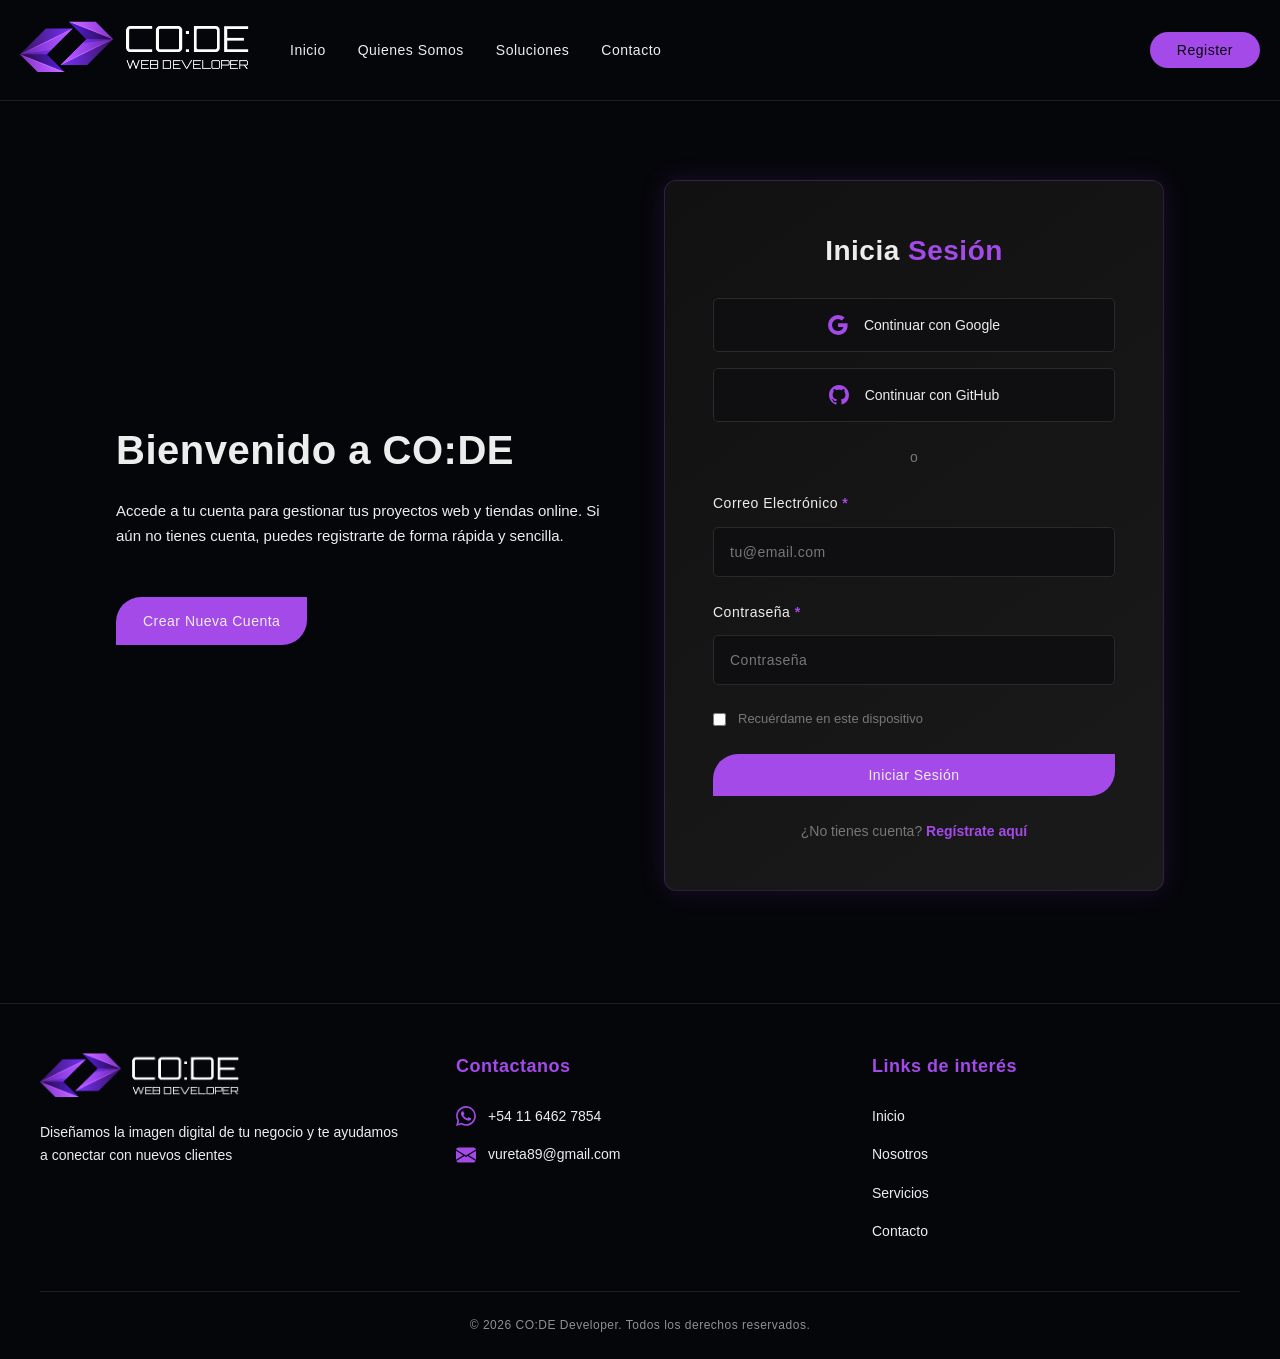
<file: login.html>
<!doctype html>
<html lang="es">
  <head>
    <meta charset="UTF-8" />
    <meta name="viewport" content="width=device-width, initial-scale=1.0" />
    <meta
      name="description"
      content="CO:DE Developer - Iniciar Sesión"
    />
    <title>CO:DE Developer | Login</title>
    <link rel="stylesheet" href="login.css" />
  </head>
  <body>
    <!-- ===== HEADER ===== -->
    <header class="header">
      <div class="header__container">
        <div class="logo">
          <a href="index.html" class="logo__link" aria-label="CO:DE Developer">
            <img
              src="./assets/img/logotipo/logotipo-code-horizonta-sin-fondo.png"
              alt="CO:DE Logo"
              class="logo__img"
            />
          </a>
        </div>

        <input type="checkbox" id="hamburger-toggle" class="hamburger-toggle" />

        <label for="hamburger-toggle" class="hamburger">
          <span class="hamburger__line"></span>
          <span class="hamburger__line"></span>
          <span class="hamburger__line"></span>
        </label>

        <nav class="navbar">
          <ul class="nav-menu">
            <li class="nav-menu__item">
              <a href="index.html#inicio" class="nav-menu__link">Inicio</a>
            </li>
            <li class="nav-menu__item">
              <a href="index.html#quienes-somos" class="nav-menu__link">Quienes Somos</a>
            </li>
            <li class="nav-menu__item">
              <a href="index.html#soluciones" class="nav-menu__link">Soluciones</a>
            </li>
            <li class="nav-menu__item">
              <a href="index.html#contacto" class="nav-menu__link">Contacto</a>
            </li>
          </ul>

          <div class="auth-buttons-mobile">
            <a href="./register.html" class="btn btn--register">Register</a>
          </div>
        </nav>

        <div class="auth-buttons">
          <a href="./register.html" class="btn btn--register">Register</a>
        </div>
      </div>
    </header>

    <main>
      <!-- ===== AUTH SECTION ===== -->
      <section class="auth-section">
        <div class="container">
          <div class="auth-section__wrapper">
            <!-- Columna Izquierda - Contenido -->
            <div class="auth-section__content">
              <h1 class="auth-section__title">
                Bienvenido a <span class="text-primary">CO:DE</span>
              </h1>
              <p class="auth-section__subtitle">
                Accede a tu cuenta para gestionar tus proyectos web y tiendas online. 
                Si aún no tienes cuenta, puedes registrarte de forma rápida y sencilla.
              </p>

              <a href="./register.html" class="btn btn--primary">
                Crear Nueva Cuenta
              </a>
            </div>

            <!-- Columna Derecha - Formulario -->
            <div>
              <div class="auth-card">
                <h2 class="auth-card__title">
                  Inicia <span class="auth-card__title-highlight">Sesión</span>
                </h2>

                <!-- Botones Sociales -->
                <div class="auth-social">
                  <button class="auth-social__button">
                    <svg
                      class="auth-social__icon"
                      xmlns="http://www.w3.org/2000/svg"
                      width="20"
                      height="20"
                      fill="currentColor"
                      viewBox="0 0 16 16"
                    >
                      <path
                        d="M15.545 6.558a9.4 9.4 0 0 1 .139 1.626c0 2.434-.87 4.492-2.384 5.885h.002C11.978 15.292 10.158 16 8 16A8 8 0 1 1 8 0a7.7 7.7 0 0 1 5.352 2.082l-2.284 2.284A4.35 4.35 0 0 0 8 3.166c-2.087 0-3.86 1.408-4.492 3.304a4.8 4.8 0 0 0 0 3.063h.003c.635 1.893 2.405 3.301 4.492 3.301 1.078 0 2.004-.276 2.722-.764h-.003a3.7 3.7 0 0 0 1.599-2.431H8v-3.08z"
                      />
                    </svg>
                    Continuar con Google
                  </button>

                  <button class="auth-social__button">
                    <svg
                      class="auth-social__icon"
                      xmlns="http://www.w3.org/2000/svg"
                      width="20"
                      height="20"
                      fill="currentColor"
                      viewBox="0 0 16 16"
                    >
                      <path
                        d="M8 0C3.58 0 0 3.58 0 8c0 3.54 2.29 6.53 5.47 7.59.4.07.55-.17.55-.38 0-.19-.01-.82-.01-1.49-2.01.37-2.53-.49-2.69-.94-.09-.23-.48-.94-.82-1.13-.28-.15-.68-.52-.01-.53.63-.01 1.08.58 1.23.82.72 1.21 1.87.87 2.33.66.07-.52.28-.87.51-1.07-1.78-.2-3.64-.89-3.64-3.95 0-.87.31-1.59.82-2.15-.08-.2-.36-1.02.08-2.12 0 0 .67-.21 2.2.82.64-.18 1.32-.27 2-.27.68 0 1.36.09 2 .27 1.53-1.04 2.2-.82 2.2-.82.44 1.1.16 1.92.08 2.12.51.56.82 1.27.82 2.15 0 3.07-1.87 3.75-3.65 3.95.29.25.54.73.54 1.48 0 1.07-.01 1.93-.01 2.2 0 .21.15.46.55.38A8.012 8.012 0 0 0 16 8c0-4.42-3.58-8-8-8z"
                      />
                    </svg>
                    Continuar con GitHub
                  </button>
                </div>

                <div class="auth-card__divider">o</div>

                <!-- Formulario -->
                <form class="auth-form" method="POST" action="#">
                  <div class="form-group">
                    <label for="email" class="form-group__label">
                      Correo Electrónico
                      <span class="form-group__label--required">*</span>
                    </label>
                    <input
                      type="email"
                      id="email"
                      name="email"
                      placeholder="tu@email.com"
                      class="form-group__input"
                      required
                    />
                  </div>

                  <div class="form-group">
                    <label for="password" class="form-group__label">
                      Contraseña
                      <span class="form-group__label--required">*</span>
                    </label>
                    <input
                      type="password"
                      id="password"
                      name="password"
                      placeholder="Contraseña"
                      class="form-group__input"
                      required
                    />
                  </div>

                  <div class="form-group">
                    <label class="form-group__checkbox">
                      <input type="checkbox" name="remember" />
                      Recuérdame en este dispositivo
                    </label>
                  </div>

                  <button type="submit" class="btn btn--primary btn--full">
                    Iniciar Sesión
                  </button>
                </form>

                <p style="text-align: center; margin-top: var(--spacing-lg); font-size: 14px; color: var(--color-text-light);">
                  ¿No tienes cuenta? 
                  <a href="./register.html" style="color: var(--color-primary); text-decoration: none; font-weight: 600;">Regístrate aquí</a>
                </p>
              </div>
            </div>
          </div>
        </div>
      </section>
    </main>

    <!-- ===== FOOTER ===== -->
    <footer class="footer">
      <div class="container">
        <div class="footer__grid">
          <div class="footer__col">
            <img
              src="./assets/img/logotipo/logotipo-code-horizonta-sin-fondo.png"
              alt="CO:DE Logo"
              class="footer__logo"
            />
            <p class="footer__text">
              Diseñamos la imagen digital de tu negocio y te ayudamos a conectar
              con nuevos clientes
            </p>
          </div>

          <div class="footer__col">
            <h3 class="footer__title">Contactanos</h3>
            <div class="footer-contacts">
              <a
                href="https://wa.me/5491164627854?text=Hola%20*CO:DE*%20.Estoy%20interesado%20en%20crear%20una%20página%20web.%20¿Podrás%20pasarme%20más%20información?%20"
                target="_blank"
                class="footer__link"
              >
                <svg
                  class="footer__icon"
                  xmlns="http://www.w3.org/2000/svg"
                  width="20"
                  height="20"
                  fill="currentColor"
                  viewBox="0 0 16 16"
                >
                  <path
                    d="M13.601 2.326A7.85 7.85 0 0 0 7.994 0C3.627 0 .068 3.558.064 7.926c0 1.399.366 2.76 1.057 3.965L0 16l4.204-1.102a7.9 7.9 0 0 0 3.79.965h.004c4.368 0 7.926-3.558 7.93-7.93A7.9 7.9 0 0 0 13.6 2.326zM7.994 14.521a6.6 6.6 0 0 1-3.356-.92l-.24-.144-2.494.654.666-2.433-.156-.251a6.56 6.56 0 0 1-1.007-3.505c0-3.626 2.957-6.584 6.591-6.584a6.56 6.56 0 0 1 4.66 1.931 6.56 6.56 0 0 1 1.928 4.66c-.004 3.639-2.961 6.592-6.592 6.592m3.615-4.934c-.197-.099-1.17-.578-1.353-.646-.182-.065-.315-.099-.445.099-.133.197-.513.646-.627.775-.114.133-.232.148-.43.05-.197-.1-.836-.308-1.592-.985-.59-.525-.985-1.175-1.103-1.372-.114-.198-.011-.304.088-.403.087-.088.197-.232.296-.346.1-.114.133-.198.198-.33.065-.134.034-.248-.015-.347-.05-.099-.445-1.076-.612-1.47-.16-.389-.323-.335-.445-.34-.114-.007-.247-.007-.38-.007a.73.73 0 0 0-.529.247c-.182.198-.691.677-.691 1.654s.71 1.916.81 2.049c.098.133 1.394 2.132 3.383 2.992.47.205.84.326 1.129.418.475.152.904.129 1.246.08.38-.058 1.171-.48 1.338-.943.164-.464.164-.86.114-.943-.049-.084-.182-.133-.38-.232"
                  />
                </svg>
                +54 11 6462 7854
              </a>
              <a href="mailto:vureta89@gmail.com" class="footer__link">
                <svg
                  class="footer__icon"
                  xmlns="http://www.w3.org/2000/svg"
                  width="20"
                  height="20"
                  fill="currentColor"
                  viewBox="0 0 16 16"
                >
                  <path
                    d="M.05 3.555A2 2 0 0 1 2 2h12a2 2 0 0 1 1.95 1.555L8 8.414zM0 4.697v7.104l5.803-3.558zM6.761 8.83l-6.57 4.027A2 2 0 0 0 2 14h12a2 2 0 0 0 1.808-1.144l-6.57-4.027L8 9.586zm3.436-.586L16 11.801V4.697z"
                  />
                </svg>
                vureta89@gmail.com
              </a>
            </div>
          </div>

          <div class="footer__col">
            <h3 class="footer__title">Links de interés</h3>
            <ul class="footer__links">
              <li><a href="index.html#inicio" class="footer__link">Inicio</a></li>
              <li>
                <a href="index.html#quienes-somos" class="footer__link">Nosotros</a>
              </li>
              <li><a href="index.html#soluciones" class="footer__link">Servicios</a></li>
              <li><a href="index.html#contacto" class="footer__link">Contacto</a></li>
            </ul>
          </div>
        </div>

        <div class="footer__bottom">
          <p>&copy; 2026 CO:DE Developer. Todos los derechos reservados.</p>
        </div>
      </div>
    </footer>
  </body>
</html>
</file>
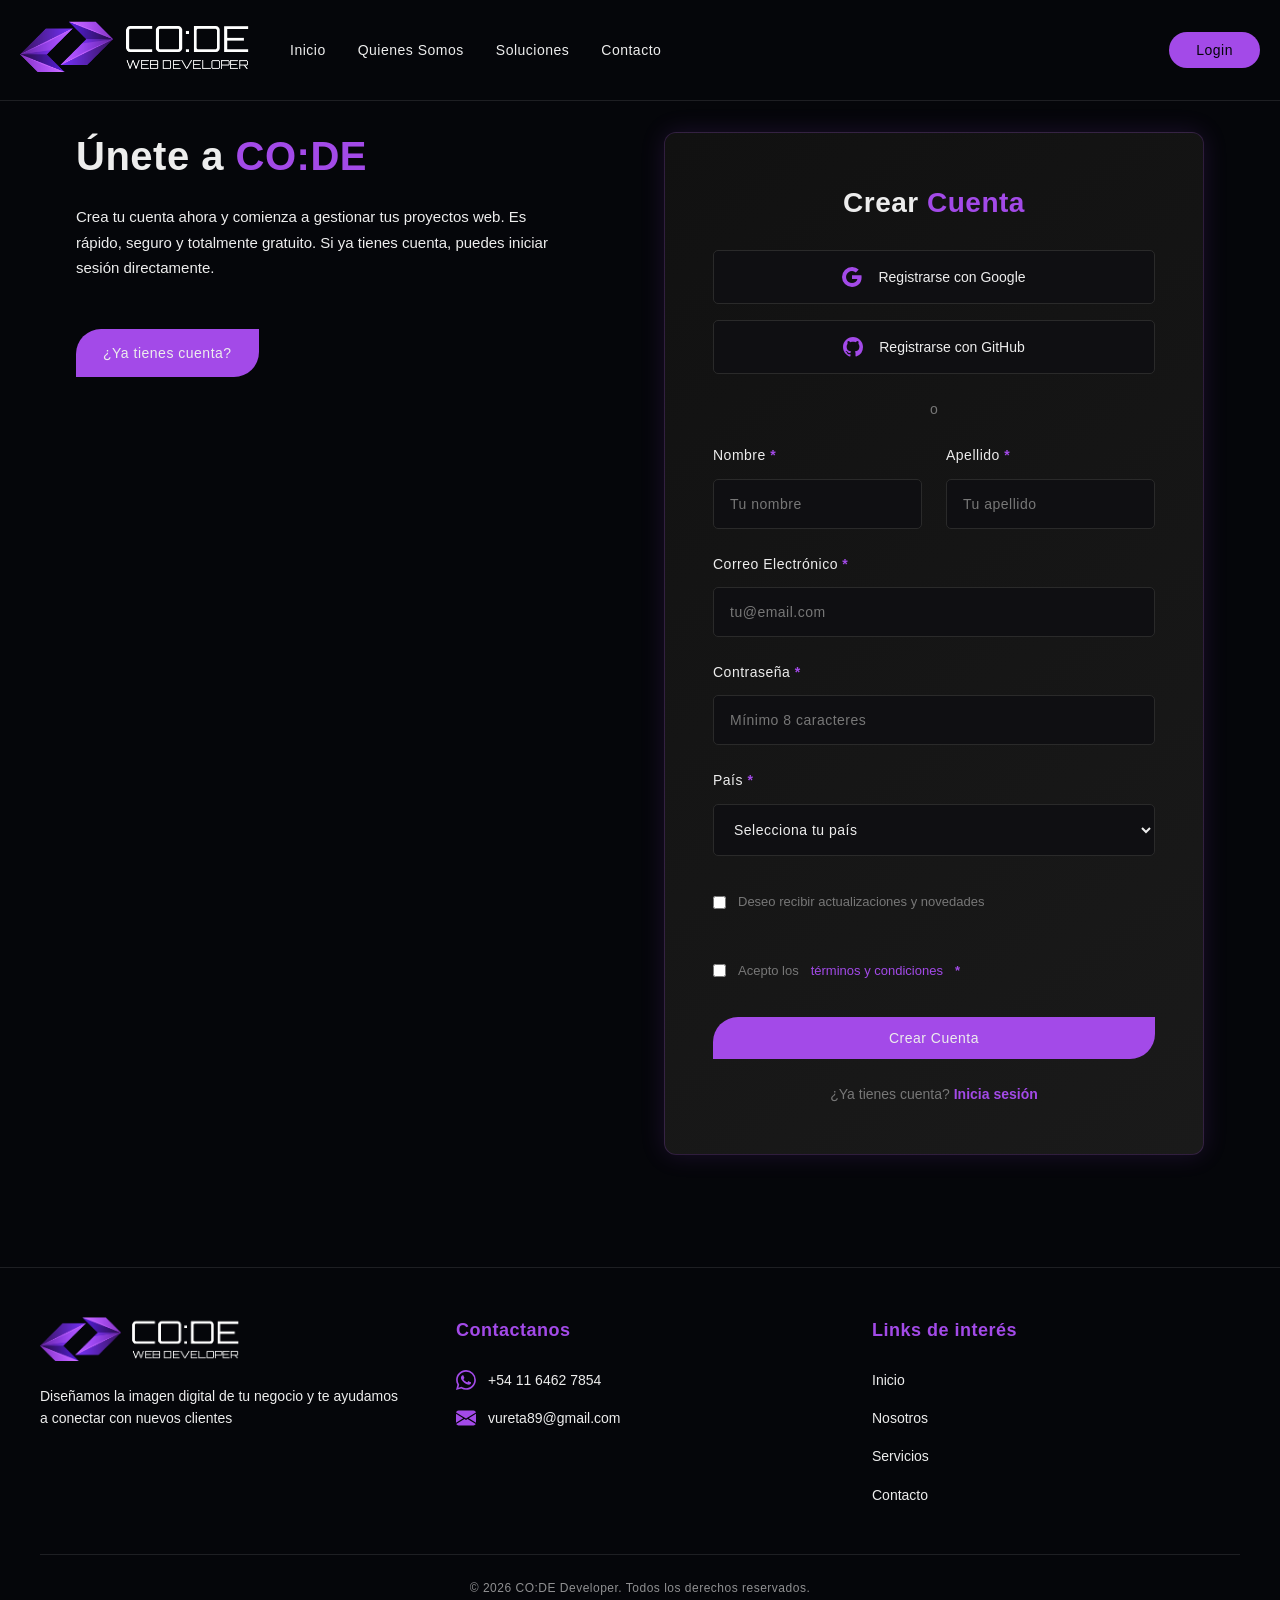
<file: register.html>
<!doctype html>
<html lang="es">
  <head>
    <meta charset="UTF-8" />
    <meta name="viewport" content="width=device-width, initial-scale=1.0" />
    <meta
      name="description"
      content="CO:DE Developer - Crear Cuenta"
    />
    <title>CO:DE Developer | Register</title>
    <link rel="stylesheet" href="register.css" />
  </head>
  <body>
    <!-- ===== HEADER ===== -->
    <header class="header">
      <div class="header__container">
        <div class="logo">
          <a href="index.html" class="logo__link" aria-label="CO:DE Developer">
            <img
              src="./assets/img/logotipo/logotipo-code-horizonta-sin-fondo.png"
              alt="CO:DE Logo"
              class="logo__img"
            />
          </a>
        </div>

        <input type="checkbox" id="hamburger-toggle" class="hamburger-toggle" />

        <label for="hamburger-toggle" class="hamburger">
          <span class="hamburger__line"></span>
          <span class="hamburger__line"></span>
          <span class="hamburger__line"></span>
        </label>

        <nav class="navbar">
          <ul class="nav-menu">
            <li class="nav-menu__item">
              <a href="index.html#inicio" class="nav-menu__link">Inicio</a>
            </li>
            <li class="nav-menu__item">
              <a href="index.html#quienes-somos" class="nav-menu__link">Quienes Somos</a>
            </li>
            <li class="nav-menu__item">
              <a href="index.html#soluciones" class="nav-menu__link">Soluciones</a>
            </li>
            <li class="nav-menu__item">
              <a href="index.html#contacto" class="nav-menu__link">Contacto</a>
            </li>
          </ul>

          <div class="auth-buttons-mobile">
            <a href="./login.html" class="btn btn--login">Login</a>
          </div>
        </nav>

        <div class="auth-buttons">
          <a href="./login.html" class="btn btn--login">Login</a>
        </div>
      </div>
    </header>

    <main>
      <!-- ===== AUTH SECTION ===== -->
      <section class="auth-section">
        <div class="container">
          <div class="auth-section__wrapper">
            <!-- Columna Izquierda - Contenido -->
            <div class="auth-section__content">
              <h1 class="auth-section__title">
                Únete a <span class="text-primary">CO:DE</span>
              </h1>
              <p class="auth-section__subtitle">
                Crea tu cuenta ahora y comienza a gestionar tus proyectos web. 
                Es rápido, seguro y totalmente gratuito. Si ya tienes cuenta, 
                puedes iniciar sesión directamente.
              </p>

              <a href="./login.html" class="btn btn--primary">
                ¿Ya tienes cuenta?
              </a>
            </div>

            <!-- Columna Derecha - Formulario -->
            <div>
              <div class="auth-card">
                <h2 class="auth-card__title">
                  Crear <span class="auth-card__title-highlight">Cuenta</span>
                </h2>

                <!-- Botones Sociales -->
                <div class="auth-social">
                  <button class="auth-social__button">
                    <svg
                      class="auth-social__icon"
                      xmlns="http://www.w3.org/2000/svg"
                      width="20"
                      height="20"
                      fill="currentColor"
                      viewBox="0 0 16 16"
                    >
                      <path
                        d="M15.545 6.558a9.4 9.4 0 0 1 .139 1.626c0 2.434-.87 4.492-2.384 5.885h.002C11.978 15.292 10.158 16 8 16A8 8 0 1 1 8 0a7.7 7.7 0 0 1 5.352 2.082l-2.284 2.284A4.35 4.35 0 0 0 8 3.166c-2.087 0-3.86 1.408-4.492 3.304a4.8 4.8 0 0 0 0 3.063h.003c.635 1.893 2.405 3.301 4.492 3.301 1.078 0 2.004-.276 2.722-.764h-.003a3.7 3.7 0 0 0 1.599-2.431H8v-3.08z"
                      />
                    </svg>
                    Registrarse con Google
                  </button>

                  <button class="auth-social__button">
                    <svg
                      class="auth-social__icon"
                      xmlns="http://www.w3.org/2000/svg"
                      width="20"
                      height="20"
                      fill="currentColor"
                      viewBox="0 0 16 16"
                    >
                      <path
                        d="M8 0C3.58 0 0 3.58 0 8c0 3.54 2.29 6.53 5.47 7.59.4.07.55-.17.55-.38 0-.19-.01-.82-.01-1.49-2.01.37-2.53-.49-2.69-.94-.09-.23-.48-.94-.82-1.13-.28-.15-.68-.52-.01-.53.63-.01 1.08.58 1.23.82.72 1.21 1.87.87 2.33.66.07-.52.28-.87.51-1.07-1.78-.2-3.64-.89-3.64-3.95 0-.87.31-1.59.82-2.15-.08-.2-.36-1.02.08-2.12 0 0 .67-.21 2.2.82.64-.18 1.32-.27 2-.27.68 0 1.36.09 2 .27 1.53-1.04 2.2-.82 2.2-.82.44 1.1.16 1.92.08 2.12.51.56.82 1.27.82 2.15 0 3.07-1.87 3.75-3.65 3.95.29.25.54.73.54 1.48 0 1.07-.01 1.93-.01 2.2 0 .21.15.46.55.38A8.012 8.012 0 0 0 16 8c0-4.42-3.58-8-8-8z"
                      />
                    </svg>
                    Registrarse con GitHub
                  </button>
                </div>

                <div class="auth-card__divider">o</div>

                <!-- Formulario -->
                <form class="auth-form" method="POST" action="#">
                  <div class="form-row">
                    <div class="form-group">
                      <label for="name" class="form-group__label">
                        Nombre
                        <span class="form-group__label--required">*</span>
                      </label>
                      <input
                        type="text"
                        id="name"
                        name="name"
                        placeholder="Tu nombre"
                        class="form-group__input"
                        required
                      />
                    </div>

                    <div class="form-group">
                      <label for="lastname" class="form-group__label">
                        Apellido
                        <span class="form-group__label--required">*</span>
                      </label>
                      <input
                        type="text"
                        id="lastname"
                        name="lastname"
                        placeholder="Tu apellido"
                        class="form-group__input"
                        required
                      />
                    </div>
                  </div>

                  <div class="form-group">
                    <label for="email" class="form-group__label">
                      Correo Electrónico
                      <span class="form-group__label--required">*</span>
                    </label>
                    <input
                      type="email"
                      id="email"
                      name="email"
                      placeholder="tu@email.com"
                      class="form-group__input"
                      required
                    />
                  </div>

                  <div class="form-group">
                    <label for="password" class="form-group__label">
                      Contraseña
                      <span class="form-group__label--required">*</span>
                    </label>
                    <input
                      type="password"
                      id="password"
                      name="password"
                      placeholder="Mínimo 8 caracteres"
                      class="form-group__input"
                      required
                    />
                  </div>

                  <div class="form-group">
                    <label for="country" class="form-group__label">
                      País
                      <span class="form-group__label--required">*</span>
                    </label>
                    <select id="country" name="country" class="form-group__select" required>
                      <option value="">Selecciona tu país</option>
                      <option value="ar">Argentina</option>
                      <option value="br">Brasil</option>
                      <option value="cl">Chile</option>
                      <option value="co">Colombia</option>
                      <option value="ec">Ecuador</option>
                      <option value="mx">México</option>
                      <option value="pe">Perú</option>
                      <option value="uy">Uruguay</option>
                      <option value="ve">Venezuela</option>
                    </select>
                  </div>

                  <label class="form-group__checkbox">
                    <input type="checkbox" name="newsletter" />
                    Deseo recibir actualizaciones y novedades
                  </label>

                  <label class="form-group__checkbox">
                    <input type="checkbox" name="terms" required />
                    Acepto los 
                    <a href="#" style="color: var(--color-primary); text-decoration: none;">términos y condiciones</a>
                    <span class="form-group__label--required">*</span>
                  </label>

                  <button type="submit" class="btn btn--primary btn--full">
                    Crear Cuenta
                  </button>
                </form>

                <p style="text-align: center; margin-top: var(--spacing-lg); font-size: 14px; color: var(--color-text-light);">
                  ¿Ya tienes cuenta? 
                  <a href="./login.html" style="color: var(--color-primary); text-decoration: none; font-weight: 600;">Inicia sesión</a>
                </p>
              </div>
            </div>
          </div>
        </div>
      </section>
    </main>

    <!-- ===== FOOTER ===== -->
    <footer class="footer">
      <div class="container">
        <div class="footer__grid">
          <div class="footer__col">
            <img
              src="./assets/img/logotipo/logotipo-code-horizonta-sin-fondo.png"
              alt="CO:DE Logo"
              class="footer__logo"
            />
            <p class="footer__text">
              Diseñamos la imagen digital de tu negocio y te ayudamos a conectar
              con nuevos clientes
            </p>
          </div>

          <div class="footer__col">
            <h3 class="footer__title">Contactanos</h3>
            <div class="footer-contacts">
              <a
                href="https://wa.me/5491164627854?text=Hola%20*CO:DE*%20.Estoy%20interesado%20en%20crear%20una%20página%20web.%20¿Podrás%20pasarme%20más%20información?%20"
                target="_blank"
                class="footer__link"
              >
                <svg
                  class="footer__icon"
                  xmlns="http://www.w3.org/2000/svg"
                  width="20"
                  height="20"
                  fill="currentColor"
                  viewBox="0 0 16 16"
                >
                  <path
                    d="M13.601 2.326A7.85 7.85 0 0 0 7.994 0C3.627 0 .068 3.558.064 7.926c0 1.399.366 2.76 1.057 3.965L0 16l4.204-1.102a7.9 7.9 0 0 0 3.79.965h.004c4.368 0 7.926-3.558 7.93-7.93A7.9 7.9 0 0 0 13.6 2.326zM7.994 14.521a6.6 6.6 0 0 1-3.356-.92l-.24-.144-2.494.654.666-2.433-.156-.251a6.56 6.56 0 0 1-1.007-3.505c0-3.626 2.957-6.584 6.591-6.584a6.56 6.56 0 0 1 4.66 1.931 6.56 6.56 0 0 1 1.928 4.66c-.004 3.639-2.961 6.592-6.592 6.592m3.615-4.934c-.197-.099-1.17-.578-1.353-.646-.182-.065-.315-.099-.445.099-.133.197-.513.646-.627.775-.114.133-.232.148-.43.05-.197-.1-.836-.308-1.592-.985-.59-.525-.985-1.175-1.103-1.372-.114-.198-.011-.304.088-.403.087-.088.197-.232.296-.346.1-.114.133-.198.198-.33.065-.134.034-.248-.015-.347-.05-.099-.445-1.076-.612-1.47-.16-.389-.323-.335-.445-.34-.114-.007-.247-.007-.38-.007a.73.73 0 0 0-.529.247c-.182.198-.691.677-.691 1.654s.71 1.916.81 2.049c.098.133 1.394 2.132 3.383 2.992.47.205.84.326 1.129.418.475.152.904.129 1.246.08.38-.058 1.171-.48 1.338-.943.164-.464.164-.86.114-.943-.049-.084-.182-.133-.38-.232"
                  />
                </svg>
                +54 11 6462 7854
              </a>
              <a href="mailto:vureta89@gmail.com" class="footer__link">
                <svg
                  class="footer__icon"
                  xmlns="http://www.w3.org/2000/svg"
                  width="20"
                  height="20"
                  fill="currentColor"
                  viewBox="0 0 16 16"
                >
                  <path
                    d="M.05 3.555A2 2 0 0 1 2 2h12a2 2 0 0 1 1.95 1.555L8 8.414zM0 4.697v7.104l5.803-3.558zM6.761 8.83l-6.57 4.027A2 2 0 0 0 2 14h12a2 2 0 0 0 1.808-1.144l-6.57-4.027L8 9.586zm3.436-.586L16 11.801V4.697z"
                  />
                </svg>
                vureta89@gmail.com
              </a>
            </div>
          </div>

          <div class="footer__col">
            <h3 class="footer__title">Links de interés</h3>
            <ul class="footer__links">
              <li><a href="index.html#inicio" class="footer__link">Inicio</a></li>
              <li>
                <a href="index.html#quienes-somos" class="footer__link">Nosotros</a>
              </li>
              <li><a href="index.html#soluciones" class="footer__link">Servicios</a></li>
              <li><a href="index.html#contacto" class="footer__link">Contacto</a></li>
            </ul>
          </div>
        </div>

        <div class="footer__bottom">
          <p>&copy; 2026 CO:DE Developer. Todos los derechos reservados.</p>
        </div>
      </div>
    </footer>
  </body>
</html>
</file>
<file: estilo.css>
/* ============================================
   PROYECTO: CO:DE Developer
   METODOLOGÍA: BEM (Block Element Modifier)
   AUTOR: Beginner Friendly
   ============================================ */

/* ============================================
   1. VARIABLES GLOBALES (CSS Custom Properties)
   ============================================ */

:root {
  /* Colores */
  --color-dark: #05060a;
  --color-light: #ededed;
  --color-light-bg: #f3f3f3;
  --color-primary: #a34ae8;
  --color-secondary: #202022;
  --color-tertiary: #46464c;
  --color-text-dark: #05060a;
  --color-text-light: #777;

  /* Tipografía */
  --font-primary: "Poppins", sans-serif;
  --font-secondary: "Inter", sans-serif;

  /* Espaciado */
  --spacing-xs: 8px;
  --spacing-sm: 12px;
  --spacing-md: 16px;
  --spacing-lg: 24px;
  --spacing-xl: 32px;
  --spacing-2xl: 48px;
  --spacing-3xl: 64px;

  /* Border Radius */
  --radius-sm: 5px;
  --radius-md: 12px;
  --radius-lg: 25px;

  /* Transiciones */
  --transition: all 0.3s cubic-bezier(0.4, 0, 0.2, 1);
}

/* ============================================
   2. RESET Y ESTILOS BASE
   ============================================ */

* {
  margin: 0;
  padding: 0;
  box-sizing: border-box;
}

html {
  scroll-behavior: smooth;
}

body {
  background-color: var(--color-dark);
  color: var(--color-light);
  font-family: var(--font-secondary);
  font-size: 16px;
  line-height: 1.6;
  overflow-x: hidden;
}

/* ============================================
   3. CONTENEDOR GENERAL
   ============================================ */

.container {
  max-width: 1400px;
  margin: 0 auto;
  padding: 0 20px;
}

/* ============================================
   4. SECTION LABEL - COMPONENTE GLOBAL
   ============================================ */

.section-label {
  display: flex;
  align-items: center;
  gap: var(--spacing-md);
  margin-bottom: var(--spacing-lg);
}

.section-label__icon {
  width: 60px;
  height: auto;
}

.section-label__text {
  font-family: var(--font-primary);
  font-size: 15px;
  font-weight: 300;
  letter-spacing: 0.5px;
}

.section-heading {
  font-family: var(--font-primary);
  font-size: 28px;
  font-weight: 400;
  text-align: center;
  margin-bottom: var(--spacing-2xl);
  color: var(--color-light);
  letter-spacing: 0.5px;
}

.text-primary {
  color: var(--color-primary);
}

/* ============================================
   5. HEADER
   ============================================ */

.header {
  position: fixed;
  top: 0;
  width: 100%;
  background-color: var(--color-dark);
  z-index: 1000;
  padding: 20px 0;
  border-bottom: 1px solid rgba(255, 255, 255, 0.1);
}

.header__container {
  display: flex;
  align-items: center;
  justify-content: space-between;
  max-width: 1400px;
  margin: 0 auto;
  padding: 0 20px;
}

/* ============================================
   6. LOGO
   ============================================ */

.logo {
  flex-shrink: 0;
}

.logo__link {
  display: block;
  text-decoration: none;
}

.logo__img {
  width: 230px;
  height: auto;
  cursor: pointer;
  transition: var(--transition);
}

.logo__img:hover {
  opacity: 0.8;
  transform: translateY(-2px);
}

/* ============================================
   7. HAMBURGER MENU
   ============================================ */

.hamburger-toggle {
  display: none !important;
}

.hamburger {
  display: none;
  flex-direction: column;
  background: none;
  border: none;
  cursor: pointer;
  gap: 5px;
  padding: 0;
  z-index: 1001;
}

.hamburger__line {
  width: 25px;
  height: 3px;
  background-color: var(--color-light);
  border-radius: 2px;
  transition: var(--transition);
}

.hamburger-toggle:checked ~ .hamburger .hamburger__line:nth-child(1) {
  transform: rotate(45deg) translate(10px, 10px);
  background-color: var(--color-primary);
}

.hamburger-toggle:checked ~ .hamburger .hamburger__line:nth-child(2) {
  opacity: 0;
}

.hamburger-toggle:checked ~ .hamburger .hamburger__line:nth-child(3) {
  transform: rotate(-45deg) translate(7px, -7px);
  background-color: var(--color-primary);
}

/* ============================================
   8. NAVBAR
   ============================================ */

.navbar {
  flex: 1;
  margin: 0 40px;
}

.nav-menu {
  display: flex;
  list-style: none;
  gap: var(--spacing-xl);
}

.nav-menu__item {
  /* Elemento dentro del menú */
}

.nav-menu__link {
  color: var(--color-light);
  text-decoration: none;
  font-family: var(--font-primary);
  font-size: 14px;
  font-weight: 300;
  letter-spacing: 0.5px;
  position: relative;
  transition: var(--transition);
  display: block;
  padding: 8px 0;
}

.nav-menu__link::after {
  content: "";
  position: absolute;
  bottom: 0;
  left: 0;
  width: 0;
  height: 2px;
  background-color: var(--color-primary);
  transition: var(--transition);
}

.nav-menu__link:hover {
  color: var(--color-primary);
}

.nav-menu__link:hover::after {
  width: 100%;
}

/* ============================================
   9. AUTH BUTTONS
   ============================================ */

.auth-buttons {
  display: flex;
  gap: var(--spacing-lg);
  flex-shrink: 0;
}

.auth-buttons-mobile {
  display: none;
  flex-direction: column;
  gap: var(--spacing-md);
  padding: 20px;
  border-top: 1px solid rgba(255, 255, 255, 0.1);
  width: 100%;
}

/* ============================================
   10. BUTTONS - COMPONENTE REUTILIZABLE
   ============================================ */

.btn {
  font-family: var(--font-primary);
  font-size: 14px;
  font-weight: 400;
  border: 2px solid transparent;
  padding: 11px 25px;
  cursor: pointer;
  border-radius: var(--radius-lg);
  transition: var(--transition);
  display: inline-flex;
  align-items: center;
  justify-content: center;
  gap: var(--spacing-xs);
  text-decoration: none;
  letter-spacing: 0.5px;
  white-space: nowrap;
}

.btn__icon {
  width: 20px;
  height: 20px;
  flex-shrink: 0;
}

/* Button Modifiers */
.btn--primary {
  background-color: var(--color-primary);
  color: var(--color-light);
  border-radius: var(--radius-lg) 0 var(--radius-lg) 0;
}

.btn--primary:hover {
  background-color: #9333ea;
  transform: translateY(-3px);
  box-shadow: 0 10px 25px rgba(163, 74, 232, 0.3);
}

.btn--secondary {
  background-color: var(--color-primary);
  color: var(--color-light);
  border-radius: 0 var(--radius-lg) 0 var(--radius-lg);
}

.btn--secondary:hover {
  background-color: #9333ea;
  transform: translateY(-3px);
  box-shadow: 0 10px 25px rgba(163, 74, 232, 0.3);
}

.btn--login,
.btn--register {
  background-color: var(--color-primary);
  color: var(--color-dark);
  padding: 5px 25px;
  font-size: 14px;
  border-radius: var(--radius-lg);
}

.btn--login:hover,
.btn--register:hover {
  background-color: #9333ea;
  transform: translateY(-2px);
}

.btn--full {
  width: 100%;
}

.btn--whatsapp {
  display: flex;
  align-items: center;
  gap: 10px;
  padding: 12px 28px;
  font-size: 13px;
  border-radius: 25px 0 25px 0;
  position: relative;
  overflow: hidden;
  box-shadow: 0 4px 15px rgba(163, 74, 232, 0.2);
}

.btn--whatsapp::before {
  content: "";
  position: absolute;
  top: 0;
  left: -100%;
  width: 100%;
  height: 100%;
  background: linear-gradient(
    90deg,
    transparent,
    rgba(255, 255, 255, 0.3),
    transparent
  );
  transition: left 0.5s ease;
}

.btn--whatsapp:hover::before {
  left: 100%;
}

.btn--whatsapp:hover {
  transform: translateY(-4px);
  box-shadow: 0 12px 30px rgba(163, 74, 232, 0.4);
}

/* ============================================
   11. HERO SECTION
   ============================================ */

.hero {
  padding: 180px 20px var(--spacing-2xl);
  text-align: center;
  min-height: calc(100vh - 80px);
  display: flex;
  align-items: center;
  justify-content: center;
}

.hero__content {
  max-width: 900px;
  margin: 0 auto;
}

.hero__badge {
  display: inline-block;
  background-color: rgba(52, 42, 64, 0.5);
  color: var(--color-primary);
  border: 1px solid var(--color-primary);
  padding: 11px 40px;
  border-radius: var(--radius-lg);
  font-family: var(--font-primary);
  font-size: 14px;
  font-weight: 400;
  margin-bottom: var(--spacing-lg);
  transition: var(--transition);
  letter-spacing: 0.5px;
}

.hero__badge:hover {
  background-color: rgba(52, 42, 64, 0.7);
  transform: translateY(-2px);
}

.hero__title {
  font-family: var(--font-primary);
  font-size: 40px;
  font-weight: 600;
  line-height: 1.2;
  margin-bottom: var(--spacing-lg);
  letter-spacing: 0.5px;
}

.hero__subtitle {
  font-size: 15px;
  font-weight: 400;
  line-height: 1.7;
  margin-bottom: var(--spacing-2xl);
  color: var(--color-light);
}

/* ============================================
   12. FEATURES GRID
   ============================================ */

.features-grid {
  display: grid;
  grid-template-columns: repeat(auto-fit, minmax(280px, 1fr));
  gap: var(--spacing-lg);
  margin-bottom: var(--spacing-2xl);
}

.feature-card {
  background-color: var(--color-secondary);
  border: 1px solid var(--color-secondary);
  border-radius: var(--radius-sm);
  padding: var(--spacing-lg);
  text-align: center;
  transition: var(--transition);
  cursor: pointer;
}

.feature-card:hover {
  transform: translateY(-10px);
  box-shadow: 0 20px 40px rgba(163, 74, 232, 0.2);
  border-color: var(--color-primary);
}

.feature-card__icon {
  width: 50px;
  height: 50px;
  color: var(--color-primary);
  margin: 0 auto var(--spacing-md);
  transition: var(--transition);
}

.feature-card:hover .feature-card__icon {
  transform: scale(1.1) rotate(5deg);
}

.feature-card__title {
  font-family: var(--font-primary);
  font-size: 18px;
  font-weight: 400;
  margin-bottom: var(--spacing-sm);
  color: var(--color-light);
  letter-spacing: 0.5px;
}

.feature-card__text {
  font-size: 14px;
  font-weight: 200;
  line-height: 1.6;
  color: var(--color-light);
}

/* ============================================
   13. CTA BUTTONS
   ============================================ */

.cta-buttons {
  display: flex;
  gap: var(--spacing-lg);
  justify-content: center;
  flex-wrap: wrap;
}

/* ============================================
   14. MARQUEE
   ============================================ */

.marquee {
  background: linear-gradient(90deg, var(--color-primary), #c77dff);
  padding: var(--spacing-md) 0;
  overflow: hidden;
  margin: var(--spacing-2xl) 0;
}

.marquee__content {
  display: flex;
  animation: marquee-scroll 20s linear infinite;
  white-space: nowrap;
}

.marquee__text {
  margin: 0 40px;
  font-family: var(--font-primary);
  font-weight: 700;
  font-size: 18px;
  color: white;
  flex-shrink: 0;
  letter-spacing: 1px;
}

@keyframes marquee-scroll {
  0% {
    transform: translateX(0);
  }
  100% {
    transform: translateX(-50%);
  }
}

/* ============================================
   15. WEB DESIGN SECTION
   ============================================ */

.web-design {
  padding: var(--spacing-3xl) 20px;
}

.web-design__wrapper {
  display: grid;
  grid-template-columns: 1fr 1fr;
  gap: var(--spacing-2xl);
  align-items: center;
}

.web-design__text {
  display: flex;
  flex-direction: column;
  gap: var(--spacing-lg);
}

.web-design__title {
  font-family: var(--font-primary);
  font-size: 30px;
  font-weight: 600;
  margin-bottom: var(--spacing-md);
  line-height: 1.2;
  letter-spacing: 0.5px;
}

.web-design__description {
  font-size: 15px;
  font-weight: 200;
  line-height: 1.7;
  margin-bottom: var(--spacing-lg);
}

.web-design__image {
  display: flex;
  justify-content: center;
  align-items: center;
}

.web-design__image-img {
  width: 100%;
  height: auto;
  border-radius: var(--radius-md);
  box-shadow: 0 20px 50px rgba(0, 0, 0, 0.3);
}

/* ============================================
   16. STATS GRID
   ============================================ */

.stats-grid {
  display: grid;
  grid-template-columns: repeat(3, 1fr);
  gap: var(--spacing-xl);
}

.stats-grid__item {
  text-align: left;
  padding-right: var(--spacing-lg);
  border-right: 1px solid var(--color-primary);
}

.stats-grid__item:last-child {
  border-right: none;
}

.stats-grid__number {
  font-family: var(--font-primary);
  font-size: 38px;
  font-weight: 500;
  margin-bottom: var(--spacing-sm);
  letter-spacing: 1px;
}

.stats-grid__number-highlight {
  color: var(--color-primary);
  font-weight: 600;
}

.stats-grid__label {
  font-family: var(--font-primary);
  font-size: 15px;
  font-weight: 400;
  letter-spacing: 0.5px;
}

/* ============================================
   17. WHY CHOOSE US SECTION
   ============================================ */

.why-choose-us {
  background-color: var(--color-light-bg);
  color: var(--color-text-dark);
  padding: var(--spacing-3xl) 20px;
}

.why-choose-us__wrapper {
  max-width: 1400px;
  margin: 0 auto;
}

.why-title {
  text-align: center;
  margin-bottom: var(--spacing-2xl);
}

.why-choose-us__title {
  font-family: var(--font-primary);
  font-size: 35px;
  font-weight: 700;
  margin-bottom: var(--spacing-md);
  letter-spacing: 0.5px;
}

.why-choose-us__description {
  font-size: 15px;
  font-weight: 200;
  line-height: 1.7;
  max-width: 600px;
  margin: 0 auto;
}

/* ============================================
   18. QUIENES SOMOS SECTION
   ============================================ */

.quienes-somos {
  display: flex;
  flex-direction: row;
  justify-content: center;
  align-items: center;
  gap: 40px;
  padding: 40px 20px;
  background: linear-gradient(
    135deg,
    #f3f3f3 0%,
    rgba(163, 74, 232, 0.03) 100%
  );
  color: #05060a;
  position: relative;
  overflow: hidden;
}

.quienes-somos::before {
  content: "";
  position: absolute;
  top: -50%;
  right: -50%;
  width: 500px;
  height: 500px;
  background: radial-gradient(
    circle,
    rgba(163, 74, 232, 0.1) 0%,
    transparent 70%
  );
  border-radius: 50%;
  z-index: 0;
  pointer-events: none;
}

.quienes-somos::after {
  content: "";
  position: absolute;
  bottom: -50%;
  left: -50%;
  width: 400px;
  height: 400px;
  background: radial-gradient(
    circle,
    rgba(163, 74, 232, 0.08) 0%,
    transparent 70%
  );
  border-radius: 50%;
  z-index: 0;
  pointer-events: none;
}

.quienes-somos__text {
  display: flex;
  flex-direction: column;
  justify-content: flex-start;
  align-items: flex-start;
  gap: 30px;
  width: 50%;
  flex: 1;
  position: relative;
  z-index: 1;
}

.quienes-somos__title {
  font-family: "Poppins", sans-serif;
  font-size: 40px;
  font-weight: 600;
  color: #05060a;
  margin: 0;
  padding: 0;
  line-height: 1.2;
  letter-spacing: 0.5px;
  background: linear-gradient(135deg, #05060a 0%, #05060a 50%, #a34ae8 100%);
  background-size: 200% auto;
  -webkit-background-clip: text;
  -webkit-text-fill-color: transparent;
  background-clip: text;
  transition: background-position 0.3s ease;
}

.quienes-somos__description {
  font-family: "Inter", sans-serif;
  font-size: 15px;
  font-weight: 200;
  color: #05060a;
  margin: 0;
  padding: 0;
  line-height: 1.8;
}

.quienes-somos__image {
  display: flex;
  justify-content: center;
  align-items: center;
  width: 50%;
  flex: 1;
  position: relative;
  z-index: 1;
}

.quienes-somos__image-img {
  width: 100%;
  height: auto;
  border-radius: 8px;
  box-shadow: 0 15px 40px rgba(0, 0, 0, 0.15);
  transition: all 0.4s cubic-bezier(0.4, 0, 0.2, 1);
}

.quienes-somos__image-img:hover {
  transform: scale(1.05);
  box-shadow: 0 20px 50px rgba(0, 0, 0, 0.2);
}

/* ============================================
   19. BENEFIT CARDS
   ============================================ */

.benefits-grid {
  display: grid;
  grid-template-columns: repeat(auto-fit, minmax(300px, 1fr));
  gap: var(--spacing-lg);
  padding-top: 50px;
}

.benefit-card {
  background-color: var(--color-light-bg);
  border: 1px solid var(--color-tertiary);
  border-radius: var(--radius-md);
  padding: var(--spacing-lg);
  text-align: left;
  transition: var(--transition);
  cursor: pointer;
}

.benefit-card:hover {
  transform: translateY(-20px);
  box-shadow: 0 20px 40px rgba(0, 0, 0, 0.15);
  border-color: var(--color-primary);
}

.benefit-card__icon {
  width: 50px;
  height: 50px;
  color: var(--color-primary);
  margin-bottom: var(--spacing-md);
  transition: var(--transition);
}

.benefit-card:hover .benefit-card__icon {
  transform: scale(1.1);
}

.benefit-card__title {
  font-family: var(--font-primary);
  font-size: 18px;
  font-weight: 500;
  margin-bottom: var(--spacing-sm);
  color: var(--color-text-dark);
  letter-spacing: 0.5px;
}

.benefit-card__text {
  font-size: 14px;
  font-weight: 200;
  line-height: 1.6;
  color: var(--color-text-dark);
}

/* ============================================
   20. WHAT'S INCLUDED SECTION
   ============================================ */

.what-included {
  background-color: var(--color-light-bg);
  color: var(--color-text-dark);
  padding: var(--spacing-3xl) 20px;
}

.what-included__wrapper {
  max-width: 1400px;
  margin: 0 auto;
}

.what-included__header {
  text-align: center;
  margin-bottom: var(--spacing-2xl);
}

.what-included__title {
  font-family: var(--font-primary);
  font-size: 35px;
  font-weight: 600;
  margin-bottom: var(--spacing-md);
  letter-spacing: 0.5px;
}

.what-included__description {
  font-size: 15px;
  font-weight: 200;
  line-height: 1.7;
}

.features-layout {
  display: grid;
  grid-template-columns: 1fr 1fr;
  gap: var(--spacing-2xl);
}

.features-column {
  display: flex;
  flex-direction: column;
  gap: var(--spacing-md);
}

.features-list {
  display: flex;
  flex-direction: column;
  gap: var(--spacing-lg);
}

.feature-item {
  display: flex;
  gap: var(--spacing-md);
  align-items: flex-start;
  transition: var(--transition);
  padding: var(--spacing-sm);
  border-radius: var(--radius-sm);
}

.feature-item:hover {
  background-color: rgba(163, 74, 232, 0.05);
}

.feature-item__icon {
  width: 24px;
  height: 24px;
  color: var(--color-primary);
  flex-shrink: 0;
  margin-top: 2px;
  transition: var(--transition);
}

.feature-item:hover .feature-item__icon {
  transform: scale(1.2) rotate(10deg);
}

.feature-item__content {
  flex: 1;
}

.feature-item__title {
  font-family: var(--font-primary);
  font-size: 14px;
  font-weight: 500;
  margin-bottom: 4px;
  color: var(--color-text-dark);
  letter-spacing: 0.5px;
}

.feature-item__text {
  font-size: 13px;
  font-weight: 200;
  color: var(--color-text-dark);
}

.cards-column {
  display: grid;
  grid-template-columns: 1fr 1fr;
  gap: var(--spacing-lg);
  align-content: start;
}

.card-item {
  background-color: var(--color-light-bg);
  border: 1px solid var(--color-tertiary);
  border-radius: var(--radius-sm);
  padding: var(--spacing-lg);
  text-align: center;
  transition: var(--transition);
  cursor: pointer;
}

.card-item:hover {
  transform: translateY(-10px);
  box-shadow: 0 20px 40px rgba(0, 0, 0, 0.15);
  border-color: var(--color-primary);
}

.card-item__icon {
  width: 60px;
  height: 60px;
  color: var(--color-primary);
  margin: 0 auto var(--spacing-md);
  transition: var(--transition);
}

.card-item:hover .card-item__icon {
  transform: scale(1.1);
}

.card-item__title {
  font-family: var(--font-primary);
  font-size: 16px;
  font-weight: 400;
  margin-bottom: var(--spacing-sm);
  color: var(--color-text-dark);
  letter-spacing: 0.5px;
}

.card-item__text {
  font-size: 13px;
  font-weight: 200;
  line-height: 1.6;
  color: var(--color-text-dark);
}

/* ============================================
   21. BOOST PRESENCE SECTION
   ============================================ */

.boost-presence {
  padding: var(--spacing-3xl) 20px;
}

.boost-presence__wrapper {
  display: grid;
  grid-template-columns: 1fr 1fr;
  gap: var(--spacing-2xl);
  align-items: center;
}

.boost-presence__image {
  display: flex;
  justify-content: center;
}

.boost-presence__image-img {
  width: 100%;
  max-width: 500px;
  height: auto;
  border-radius: var(--radius-md);
  box-shadow: 0 20px 50px rgba(0, 0, 0, 0.3);
}

.boost-presence__text {
  display: flex;
  flex-direction: column;
  gap: var(--spacing-lg);
}

.boost-presence__title {
  font-family: var(--font-primary);
  font-size: 28px;
  font-weight: 400;
  line-height: 1.2;
  margin-bottom: var(--spacing-md);
  letter-spacing: 0.5px;
}

.boost-presence__description {
  font-size: 15px;
  font-weight: 200;
  line-height: 1.7;
  margin-bottom: var(--spacing-lg);
}

/* ============================================
   22. PRICING SECTION
   ============================================ */

.pricing-section {
  display: flex;
  flex-direction: column;
  gap: var(--spacing-lg);
  margin-bottom: var(--spacing-lg);
}

.pricing-item {
  display: flex;
  gap: var(--spacing-md);
  align-items: flex-start;
  padding: var(--spacing-md);
  background-color: rgba(163, 74, 232, 0.05);
  border-radius: var(--radius-sm);
  border-left: 4px solid var(--color-primary);
  transition: var(--transition);
}

.pricing-item:hover {
  transform: translateX(10px);
}

.pricing-item__icon {
  width: 32px;
  height: 32px;
  color: var(--color-primary);
  flex-shrink: 0;
}

.pricing-item__title {
  font-family: var(--font-primary);
  font-size: 14px;
  font-weight: 500;
  margin-bottom: 4px;
  letter-spacing: 0.5px;
}

.pricing-item__text {
  font-size: 13px;
  font-weight: 200;
}

/* ============================================
   23. PLATFORMS SECTION
   ============================================ */

.platforms {
  padding: var(--spacing-3xl) 20px;
  background: linear-gradient(
    135deg,
    rgba(163, 74, 232, 0.05),
    rgba(163, 74, 232, 0.02)
  );
}

.platforms__grid {
  display: grid;
  grid-template-columns: repeat(auto-fit, minmax(280px, 1fr));
  gap: var(--spacing-lg);
}

.platform-card {
  background-color: var(--color-secondary);
  border: 1px solid var(--color-tertiary);
  border-radius: var(--radius-sm);
  padding: var(--spacing-lg);
  text-align: left;
  transition: var(--transition);
  cursor: pointer;
}

.platform-card:hover {
  transform: translateY(-5px);
  box-shadow: 0 20px 40px rgba(163, 74, 232, 0.2);
  border-color: var(--color-primary);
}

.platform-card__icon {
  width: 48px;
  height: 48px;
  color: var(--color-primary);
  margin-bottom: var(--spacing-md);
  transition: var(--transition);
}

.platform-card:hover .platform-card__icon {
  transform: scale(1.1);
}

.platform-card__title {
  font-family: var(--font-primary);
  font-size: 18px;
  font-weight: 400;
  margin-bottom: var(--spacing-sm);
  color: var(--color-light);
  letter-spacing: 0.5px;
}

.platform-card__text {
  font-size: 13px;
  font-weight: 200;
  line-height: 1.6;
  margin-bottom: var(--spacing-lg);
  color: var(--color-light);
}

.link-more {
  color: var(--color-light);
  text-decoration: none;
  font-size: 13px;
  font-weight: 200;
  transition: var(--transition);
  display: inline-flex;
  align-items: center;
  gap: 6px;
}

.link-more:hover {
  color: var(--color-primary);
  transform: translateX(5px);
}

.link-more__arrow {
  color: var(--color-primary);
  font-weight: 600;
}

/* ============================================
   24. TECHNOLOGIES SECTION
   ============================================ */

.technologies {
  background-color: var(--color-light-bg);
  color: var(--color-text-dark);
  padding: var(--spacing-3xl) 20px;
}

.technologies .section-heading {
  color: var(--color-text-dark);
}

.tech-logos {
  display: flex;
  justify-content: center;
  align-items: center;
  flex-wrap: wrap;
  gap: var(--spacing-2xl);
  max-width: 1200px;
  margin: 0 auto;
  padding: var(--spacing-lg) 0;
}

.tech-logos__item {
  height: 60px;
  width: auto;
  object-fit: contain;
  filter: grayscale(100%);
  transition: var(--transition);
}

.tech-logos__item:hover {
  filter: grayscale(0%) drop-shadow(0 0 10px rgba(163, 74, 232, 0.5));
  transform: scale(1.15);
}

/* ============================================
   25. CONTACT SECTION
   ============================================ */

.contact-section {
  padding: var(--spacing-3xl) 20px;
}

.contact-section__wrapper {
  display: grid;
  grid-template-columns: 1fr 1fr;
  gap: var(--spacing-2xl);
  align-items: start;
}

.contact-section__title {
  font-family: var(--font-primary);
  font-size: 35px;
  font-weight: 700;
  margin-bottom: var(--spacing-md);
  line-height: 1.2;
  letter-spacing: 0.5px;
}

.contact-section__description {
  font-size: 15px;
  font-weight: 200;
  line-height: 1.7;
  margin-bottom: var(--spacing-lg);
}

/* ============================================
   26. FORM STYLES
   ============================================ */

.contact-form {
  display: flex;
  flex-direction: column;
  gap: var(--spacing-lg);
}

.form-row {
  display: grid;
  grid-template-columns: 1fr 1fr;
  gap: var(--spacing-lg);
}

.form-group {
  display: flex;
  flex-direction: column;
  gap: var(--spacing-sm);
}

.form-group__label {
  font-family: var(--font-primary);
  font-size: 14px;
  font-weight: 400;
  color: var(--color-light);
  letter-spacing: 0.5px;
}

.form-group__label--required {
  color: var(--color-primary);
  font-weight: 600;
}

.form-group__input,
.form-group__textarea {
  background: transparent;
  border: none;
  border-bottom: 1px solid var(--color-light);
  padding: var(--spacing-sm);
  color: var(--color-light);
  font-family: var(--font-secondary);
  font-size: 14px;
  outline: none;
  transition: var(--transition);
  letter-spacing: 0.5px;
}

.form-group__input::placeholder,
.form-group__textarea::placeholder {
  color: var(--color-text-light);
}

.form-group__input:focus,
.form-group__textarea:focus {
  border-bottom-color: var(--color-primary);
  box-shadow: 0 2px 0 var(--color-primary);
}

.form-group__textarea {
  background-color: rgba(163, 74, 232, 0.05);
  border: 1px solid var(--color-tertiary);
  border-radius: var(--radius-sm);
  padding: var(--spacing-md);
  min-height: 140px;
  resize: vertical;
}

.form-group__textarea:focus {
  border-color: var(--color-primary);
  box-shadow: 0 0 0 3px rgba(163, 74, 232, 0.1);
}

/* ============================================
   27. FOOTER
   ============================================ */

.footer {
  background-color: var(--color-dark);
  border-top: 1px solid rgba(255, 255, 255, 0.1);
  padding: var(--spacing-2xl) 20px var(--spacing-lg);
  margin-top: var(--spacing-3xl);
}

.footer__grid {
  display: grid;
  grid-template-columns: repeat(auto-fit, minmax(280px, 1fr));
  gap: var(--spacing-2xl);
  margin-bottom: var(--spacing-2xl);
}

.footer__col {
  display: flex;
  flex-direction: column;
  gap: var(--spacing-lg);
}

.footer__logo {
  width: 200px;
  height: auto;
  cursor: pointer;
  transition: var(--transition);
}

.footer__logo:hover {
  opacity: 0.8;
}

.footer__text {
  font-size: 14px;
  font-weight: 200;
  line-height: 1.6;
  color: var(--color-light);
}

.footer__title {
  font-family: var(--font-primary);
  font-size: 18px;
  font-weight: 600;
  color: var(--color-primary);
  letter-spacing: 0.5px;
}

.footer-contacts {
  display: flex;
  flex-direction: column;
  gap: var(--spacing-md);
}

.footer__icon {
  width: 20px;
  height: 20px;
  color: var(--color-primary);
  flex-shrink: 0;
  transition: var(--transition);
}

.footer__link {
  display: flex;
  align-items: center;
  gap: var(--spacing-sm);
  color: var(--color-light);
  text-decoration: none;
  font-size: 14px;
  font-weight: 200;
  transition: var(--transition);
}

.footer__link:hover {
  color: var(--color-primary);
  transform: translateX(5px);
}

.footer__link:hover .footer__icon {
  transform: scale(1.2);
}

.footer__links {
  display: flex;
  flex-direction: column;
  list-style: none;
  gap: var(--spacing-md);
}

.footer__bottom {
  text-align: center;
  padding-top: var(--spacing-lg);
  border-top: 1px solid rgba(255, 255, 255, 0.1);
  font-size: 12px;
  font-weight: 200;
  color: rgba(237, 237, 237, 0.6);
  letter-spacing: 0.5px;
}

/* ============================================
   28. RESPONSIVE DESIGN - TABLET (1024px)
   ============================================ */

@media (max-width: 1024px) {
  .hamburger {
    display: flex !important;
  }

  .navbar {
    position: fixed;
    top: 70px;
    left: 0;
    right: 0;
    background-color: var(--color-dark);
    border-bottom: 1px solid rgba(255, 255, 255, 0.1);
    max-height: 0;
    overflow: hidden;
    transition: max-height 0.4s ease;
    z-index: 999;
    margin: 0;
    flex: none;
  }

  .hamburger-toggle:checked ~ .navbar {
    max-height: 700px;
  }

  .hamburger-toggle:checked ~ .navbar .auth-buttons-mobile {
    display: flex;
  }

  .nav-menu {
    flex-direction: column;
    gap: 0;
    padding: 20px;
    width: 100%;
  }

  .nav-menu__item {
    border-bottom: 1px solid rgba(255, 255, 255, 0.05);
    padding: 0;
  }

  .nav-menu__link {
    font-size: 15px;
    padding: 15px 0;
  }

  .nav-menu__link::after {
    display: none;
  }

  .nav-menu__link:hover {
    padding-left: 10px;
  }

  .auth-buttons {
    display: none;
  }

  .quienes-somos {
    flex-direction: column;
    gap: 40px;
  }

  .quienes-somos__text,
  .quienes-somos__image {
    width: 100%;
  }

  .features-layout {
    grid-template-columns: 1fr;
  }

  .boost-presence__wrapper,
  .contact-section__wrapper,
  .web-design__wrapper {
    grid-template-columns: 1fr;
  }

  .stats-grid {
    grid-template-columns: 1fr;
    gap: var(--spacing-lg);
  }

  .stats-grid__item {
    border-right: none;
    border-bottom: 1px solid var(--color-primary);
    padding: var(--spacing-lg);
  }

  .stats-grid__item:last-child {
    border-bottom: none;
  }
}

/* ============================================
   29. RESPONSIVE DESIGN - TABLET PEQUEÑO (768px)
   ============================================ */

@media (max-width: 768px) {
  .logo__img {
    width: 150px;
  }

  .hero {
    padding: 140px 20px var(--spacing-xl);
  }

  .hero__title {
    font-size: 28px;
  }

  .hero__subtitle {
    font-size: 14px;
  }

  .section-heading {
    font-size: 24px;
  }

  .why-choose-us__title {
    font-size: 24px;
  }

  .contact-section__title {
    font-size: 24px;
  }

  .cta-buttons {
    flex-direction: column;
  }

  .cta-buttons .btn {
    width: 100%;
  }

  .form-row {
    grid-template-columns: 1fr;
  }

  .features-grid,
  .benefits-grid,
  .platforms__grid,
  .cards-column {
    grid-template-columns: 1fr;
  }

  .web-design__title,
  .boost-presence__title {
    font-size: 20px;
  }

  .quienes-somos {
    gap: 30px;
    padding: 60px 20px;
  }

  .quienes-somos::before {
    width: 300px;
    height: 300px;
    top: -100px;
    right: -100px;
  }

  .quienes-somos::after {
    width: 250px;
    height: 250px;
    bottom: -100px;
    left: -100px;
  }

  .quienes-somos__title {
    font-size: 28px;
  }

  .quienes-somos__description {
    font-size: 14px;
  }
}

/* ============================================
   30. RESPONSIVE DESIGN - MÓVIL (480px) ← ESTA VA AL FINAL PARA TENER PRIORIDAD
   ============================================ */

@media (max-width: 480px) {
  .logo__img {
    width: 120px;
  }

  .hamburger__line {
    width: 22px;
    height: 2.5px;
  }

  .navbar {
    margin: 0;
  }

  .hamburger-toggle:checked ~ .navbar {
    max-height: 600px;
  }

  .nav-menu {
    padding: 15px;
  }

  .nav-menu__link {
    font-size: 16px !important;
    padding: 12px 0;
  }

  .auth-buttons-mobile {
    padding: 15px;
    gap: var(--spacing-sm);
  }

  .auth-buttons-mobile .btn {
    padding: 10px 15px;
    font-size: 14px;
  }

  .hero {
    padding: 110px 20px var(--spacing-lg);
    min-height: auto;
  }

  .hero__title {
    font-size: 40px !important;
    font-weight: 700;
    line-height: 1.3;
    margin-bottom: var(--spacing-md);
  }

  .hero__subtitle {
    font-size: 18px !important;
    line-height: 1.6;
    margin-bottom: var(--spacing-xl);
  }

  .hero__badge {
    font-size: 16px !important;
    padding: 12px 32px;
    margin-bottom: var(--spacing-md);
  }

  .section-heading,
  .why-choose-us__title,
  .what-included__title,
  .contact-section__title {
    font-size: 36px !important;
    font-weight: 700;
    line-height: 1.3;
  }

  .why-choose-us__description,
  .what-included__description,
  .contact-section__description {
    font-size: 16px !important;
    line-height: 1.6;
  }

  .feature-card {
    padding: var(--spacing-md);
  }

  .feature-card__title {
    font-size: 19px !important;
    font-weight: 600;
    margin-bottom: var(--spacing-xs);
  }

  .feature-card__text {
    font-size: 15px !important;
    line-height: 1.5;
  }

  .feature-card__icon {
    width: 54px !important;
    height: 54px !important;
    margin-bottom: var(--spacing-sm);
  }

  .benefit-card,
  .card-item {
    padding: var(--spacing-lg);
  }

  .benefit-card__title,
  .platform-card__title,
  .card-item__title {
    font-size: 19px !important;
    font-weight: 600;
    margin-bottom: var(--spacing-xs);
  }

  .benefit-card__text,
  .platform-card__text,
  .card-item__text {
    font-size: 15px !important;
    line-height: 1.5;
  }

  .benefit-card__icon,
  .platform-card__icon {
    width: 60px !important;
    height: 60px !important;
  }

  .card-item__icon {
    width: 68px !important;
    height: 68px !important;
  }

  .btn {
    font-size: 17px !important;
    padding: 15px 32px;
  }

  .tech-logos {
    gap: var(--spacing-xl);
  }

  .tech-logos__item {
    height: 65px !important;
  }

  .quienes-somos {
    flex-direction: column;
    gap: 30px;
    padding: 40px 20px;
  }

  .quienes-somos::before {
    width: 250px;
    height: 250px;
    top: -50px;
    right: -50px;
  }

  .quienes-somos::after {
    width: 200px;
    height: 200px;
    bottom: -50px;
    left: -50px;
  }

  .quienes-somos__text,
  .quienes-somos__image {
    width: 100%;
  }

  .quienes-somos__title {
    font-size: 36px !important;
    font-weight: 700;
    line-height: 1.2;
    background: linear-gradient(135deg, #05060a 0%, #05060a 60%, #a34ae8 100%);
    background-size: 200% auto;
    -webkit-background-clip: text;
    -webkit-text-fill-color: transparent;
    background-clip: text;
  }

  .quienes-somos__description {
    font-size: 16px !important;
    line-height: 1.6;
  }

  .quienes-somos__image-img {
    max-height: 450px !important;
  }

  .web-design__title,
  .boost-presence__title {
    font-size: 38px !important;
    font-weight: 700;
  }

  .web-design__description,
  .boost-presence__description {
    font-size: 17px !important;
    line-height: 1.6;
  }

  .stats-grid__number {
    font-size: 42px !important;
    font-weight: 700;
  }

  .stats-grid__label {
    font-size: 15px !important;
  }

  .feature-item__title {
    font-size: 16px !important;
    font-weight: 600;
  }

  .feature-item__text {
    font-size: 14px;
  }

  .feature-item__icon {
    width: 28px !important;
    height: 28px !important;
  }

  .form-group__label {
    font-size: 15px !important;
    font-weight: 600;
  }

  .form-group__input,
  .form-group__textarea {
    font-size: 15px !important;
  }

  .footer__text {
    font-size: 15px !important;
  }

  .footer__link {
    font-size: 15px !important;
  }

  .footer__title {
    font-size: 18px;
  }

  .marquee__text {
    font-size: 18px;
    margin: 0 25px;
  }

  .pricing-item {
    padding: var(--spacing-sm);
  }

  .pricing-item__icon {
    width: 36px;
    height: 36px;
  }

  .pricing-item__title {
    font-size: 16px !important;
  }

  .pricing-item__text {
    font-size: 14px;
  }

  .platform-card {
    padding: var(--spacing-md);
  }

  .link-more {
    font-size: 15px !important;
  }

  .form-row {
    grid-template-columns: 1fr;
  }
}
</file>
<file: login.css>
/* ============================================
   PROYECTO: CO:DE Developer - Login
   METODOLOGÍA: BEM (Block Element Modifier)
   AUTOR: Beginner Friendly
   ============================================ */

/* ============================================
   1. VARIABLES GLOBALES (CSS Custom Properties)
   ============================================ */

:root {
  /* Colores */
  --color-dark: #05060a;
  --color-light: #ededed;
  --color-light-bg: #f3f3f3;
  --color-primary: #a34ae8;
  --color-secondary: #202022;
  --color-tertiary: #46464c;
  --color-text-dark: #05060a;
  --color-text-light: #777;

  /* Tipografía */
  --font-primary: "Poppins", sans-serif;
  --font-secondary: "Inter", sans-serif;

  /* Espaciado */
  --spacing-xs: 8px;
  --spacing-sm: 12px;
  --spacing-md: 16px;
  --spacing-lg: 24px;
  --spacing-xl: 32px;
  --spacing-2xl: 48px;
  --spacing-3xl: 64px;

  /* Border Radius */
  --radius-sm: 5px;
  --radius-md: 12px;
  --radius-lg: 25px;

  /* Transiciones */
  --transition: all 0.3s cubic-bezier(0.4, 0, 0.2, 1);
  --transition-fast: all 0.15s ease;
}

/* ============================================
   2. RESET Y ESTILOS BASE
   ============================================ */

* {
  margin: 0;
  padding: 0;
  box-sizing: border-box;
}

html {
  scroll-behavior: smooth;
}

body {
  background-color: var(--color-dark);
  color: var(--color-light);
  font-family: var(--font-secondary);
  font-size: 16px;
  line-height: 1.6;
  overflow-x: hidden;
}

/* ============================================
   3. CONTENEDOR GENERAL
   ============================================ */

.container {
  max-width: 1400px;
  margin: 0 auto;
  padding: 0 20px;
}

/* ============================================
   4. HEADER
   ============================================ */

.header {
  position: fixed;
  top: 0;
  width: 100%;
  background-color: var(--color-dark);
  z-index: 1000;
  padding: 20px 0;
  border-bottom: 1px solid rgba(255, 255, 255, 0.1);
}

.header__container {
  display: flex;
  align-items: center;
  justify-content: space-between;
  max-width: 1400px;
  margin: 0 auto;
  padding: 0 20px;
}

/* ============================================
   5. LOGO
   ============================================ */

.logo {
  flex-shrink: 0;
}

.logo__link {
  display: block;
  text-decoration: none;
}

.logo__img {
  width: 230px;
  height: auto;
  cursor: pointer;
  transition: var(--transition);
}

.logo__img:hover {
  opacity: 0.8;
  transform: translateY(-2px);
}

/* ============================================
   6. HAMBURGER MENU
   ============================================ */

.hamburger-toggle {
  display: none !important;
}

.hamburger {
  display: none;
  flex-direction: column;
  background: none;
  border: none;
  cursor: pointer;
  gap: 5px;
  padding: 0;
  z-index: 1001;
}

.hamburger__line {
  width: 25px;
  height: 3px;
  background-color: var(--color-light);
  border-radius: 2px;
  transition: var(--transition);
}

.hamburger-toggle:checked ~ .hamburger .hamburger__line:nth-child(1) {
  transform: rotate(45deg) translate(10px, 10px);
  background-color: var(--color-primary);
}

.hamburger-toggle:checked ~ .hamburger .hamburger__line:nth-child(2) {
  opacity: 0;
}

.hamburger-toggle:checked ~ .hamburger .hamburger__line:nth-child(3) {
  transform: rotate(-45deg) translate(7px, -7px);
  background-color: var(--color-primary);
}

/* ============================================
   7. NAVBAR
   ============================================ */

.navbar {
  flex: 1;
  margin: 0 40px;
}

.nav-menu {
  display: flex;
  list-style: none;
  gap: var(--spacing-xl);
}

.nav-menu__item {
  /* Elemento dentro del menú */
}

.nav-menu__link {
  color: var(--color-light);
  text-decoration: none;
  font-family: var(--font-primary);
  font-size: 14px;
  font-weight: 300;
  letter-spacing: 0.5px;
  position: relative;
  transition: var(--transition);
  display: block;
  padding: 8px 0;
}

.nav-menu__link::after {
  content: "";
  position: absolute;
  bottom: 0;
  left: 0;
  width: 0;
  height: 2px;
  background-color: var(--color-primary);
  transition: var(--transition);
}

.nav-menu__link:hover {
  color: var(--color-primary);
}

.nav-menu__link:hover::after {
  width: 100%;
}

/* ============================================
   8. AUTH BUTTONS
   ============================================ */

.auth-buttons {
  display: flex;
  gap: var(--spacing-lg);
  flex-shrink: 0;
}

.auth-buttons-mobile {
  display: none;
  flex-direction: column;
  gap: var(--spacing-md);
  padding: 20px;
  border-top: 1px solid rgba(255, 255, 255, 0.1);
  width: 100%;
}

/* ============================================
   9. BUTTONS - COMPONENTE REUTILIZABLE
   ============================================ */

.btn {
  font-family: var(--font-primary);
  font-size: 14px;
  font-weight: 400;
  border: 2px solid transparent;
  padding: 11px 25px;
  cursor: pointer;
  border-radius: var(--radius-lg);
  transition: var(--transition);
  display: inline-flex;
  align-items: center;
  justify-content: center;
  gap: var(--spacing-xs);
  text-decoration: none;
  letter-spacing: 0.5px;
  white-space: nowrap;
}

.btn__icon {
  width: 20px;
  height: 20px;
  flex-shrink: 0;
}

/* Button Modifiers */
.btn--primary {
  background-color: var(--color-primary);
  color: var(--color-light);
  border-radius: var(--radius-lg) 0 var(--radius-lg) 0;
}

.btn--primary:hover {
  background-color: #9333ea;
  transform: translateY(-3px);
  box-shadow: 0 10px 25px rgba(163, 74, 232, 0.3);
}

.btn--secondary {
  background-color: var(--color-primary);
  color: var(--color-light);
  border-radius: 0 var(--radius-lg) 0 var(--radius-lg);
}

.btn--secondary:hover {
  background-color: #9333ea;
  transform: translateY(-3px);
  box-shadow: 0 10px 25px rgba(163, 74, 232, 0.3);
}

.btn--login,
.btn--register {
  background-color: var(--color-primary);
  color: var(--color-dark);
  padding: 5px 25px;
  font-size: 14px;
  border-radius: var(--radius-lg);
}

.btn--login:hover,
.btn--register:hover {
  background-color: #9333ea;
  transform: translateY(-2px);
}

.btn--full {
  width: 100%;
}

/* ============================================
   10. AUTH SECTION
   ============================================ */

.auth-section {
  padding: 180px 20px var(--spacing-2xl);
  min-height: 100vh;
  display: flex;
  align-items: center;
  justify-content: center;
}

.auth-section__wrapper {
  display: grid;
  grid-template-columns: 1fr 1fr;
  gap: var(--spacing-2xl);
  align-items: center;
  max-width: 1200px;
  width: 100%;
}

.auth-section__content {
  max-width: 500px;
}

.auth-section__title {
  font-family: var(--font-primary);
  font-size: 40px;
  font-weight: 600;
  line-height: 1.2;
  margin-bottom: var(--spacing-lg);
  letter-spacing: 0.5px;
}

.auth-section__subtitle {
  font-size: 15px;
  font-weight: 400;
  line-height: 1.7;
  margin-bottom: var(--spacing-2xl);
  color: var(--color-light);
}

/* ============================================
   11. AUTH CARD
   ============================================ */

.auth-card {
  background: linear-gradient(145deg, #111, #1a1a1a);
  border: 1px solid rgba(163, 74, 232, 0.2);
  border-radius: var(--radius-md);
  padding: var(--spacing-2xl);
  box-shadow: 0 0 25px rgba(163, 74, 232, 0.15);
  transition: var(--transition);
}

.auth-card:hover {
  box-shadow: 0 0 35px rgba(163, 74, 232, 0.25);
}

.auth-card__title {
  font-family: var(--font-primary);
  font-size: 28px;
  font-weight: 600;
  margin-bottom: var(--spacing-lg);
  text-align: center;
  color: var(--color-light);
  letter-spacing: 0.5px;
}

.auth-card__title-highlight {
  color: var(--color-primary);
}

/* ============================================
   12. FORM STYLES
   ============================================ */

.auth-form {
  display: flex;
  flex-direction: column;
  gap: var(--spacing-lg);
  margin-bottom: var(--spacing-lg);
}

.form-group {
  display: flex;
  flex-direction: column;
  gap: var(--spacing-sm);
}

.form-group__label {
  font-family: var(--font-primary);
  font-size: 14px;
  font-weight: 400;
  color: var(--color-light);
  letter-spacing: 0.5px;
}

.form-group__label--required {
  color: var(--color-primary);
  font-weight: 600;
}

.form-group__input {
  background-color: #0f0f12;
  border: 1px solid #2a2a2a;
  padding: var(--spacing-md);
  color: var(--color-light);
  font-family: var(--font-secondary);
  font-size: 14px;
  outline: none;
  border-radius: var(--radius-sm);
  transition: var(--transition);
  letter-spacing: 0.5px;
}

.form-group__input::placeholder {
  color: var(--color-text-light);
}

.form-group__input:focus {
  border-color: var(--color-primary);
  box-shadow: 0 0 12px rgba(163, 74, 232, 0.3);
}

.form-group__checkbox {
  display: flex;
  align-items: center;
  gap: var(--spacing-sm);
  font-size: 13px;
  color: var(--color-text-light);
}

.form-group__checkbox input[type="checkbox"] {
  cursor: pointer;
  accent-color: var(--color-primary);
}

/* ============================================
   13. SOCIAL BUTTONS
   ============================================ */

.auth-card__divider {
  text-align: center;
  margin: var(--spacing-lg) 0;
  color: var(--color-text-light);
  font-size: 14px;
  font-weight: 300;
}

.auth-social {
  display: flex;
  flex-direction: column;
  gap: var(--spacing-md);
  margin-bottom: var(--spacing-lg);
}

.auth-social__button {
  display: flex;
  align-items: center;
  justify-content: center;
  gap: var(--spacing-md);
  padding: var(--spacing-md);
  background-color: #0f0f12;
  border: 1px solid #2a2a2a;
  border-radius: var(--radius-sm);
  color: var(--color-light);
  cursor: pointer;
  transition: var(--transition);
  font-family: var(--font-secondary);
  font-size: 14px;
  font-weight: 400;
  text-decoration: none;
}

.auth-social__button:hover {
  border-color: var(--color-primary);
  box-shadow: 0 0 12px rgba(163, 74, 232, 0.3);
  transform: translateY(-2px);
}

.auth-social__icon {
  width: 20px;
  height: 20px;
  color: var(--color-primary);
  flex-shrink: 0;
}

/* ============================================
   14. FOOTER
   ============================================ */

.footer {
  background-color: var(--color-dark);
  border-top: 1px solid rgba(255, 255, 255, 0.1);
  padding: var(--spacing-2xl) 20px var(--spacing-lg);
  margin-top: var(--spacing-3xl);
}

.footer__grid {
  display: grid;
  grid-template-columns: repeat(auto-fit, minmax(280px, 1fr));
  gap: var(--spacing-2xl);
  margin-bottom: var(--spacing-2xl);
}

.footer__col {
  display: flex;
  flex-direction: column;
  gap: var(--spacing-lg);
}

.footer__logo {
  width: 200px;
  height: auto;
  cursor: pointer;
  transition: var(--transition);
}

.footer__logo:hover {
  opacity: 0.8;
}

.footer__text {
  font-size: 14px;
  font-weight: 200;
  line-height: 1.6;
  color: var(--color-light);
}

.footer__title {
  font-family: var(--font-primary);
  font-size: 18px;
  font-weight: 600;
  color: var(--color-primary);
  letter-spacing: 0.5px;
}

.footer-contacts {
  display: flex;
  flex-direction: column;
  gap: var(--spacing-md);
}

.footer__icon {
  width: 20px;
  height: 20px;
  color: var(--color-primary);
  flex-shrink: 0;
  transition: var(--transition);
}

.footer__link {
  display: flex;
  align-items: center;
  gap: var(--spacing-sm);
  color: var(--color-light);
  text-decoration: none;
  font-size: 14px;
  font-weight: 200;
  transition: var(--transition);
}

.footer__link:hover {
  color: var(--color-primary);
  transform: translateX(5px);
}

.footer__link:hover .footer__icon {
  transform: scale(1.2);
}

.footer__links {
  display: flex;
  flex-direction: column;
  list-style: none;
  gap: var(--spacing-md);
}

.footer__bottom {
  text-align: center;
  padding-top: var(--spacing-lg);
  border-top: 1px solid rgba(255, 255, 255, 0.1);
  font-size: 12px;
  font-weight: 200;
  color: rgba(237, 237, 237, 0.6);
  letter-spacing: 0.5px;
}

/* ============================================
   15. RESPONSIVE DESIGN - TABLET (1024px)
   ============================================ */

@media (max-width: 1024px) {
  .hamburger {
    display: flex !important;
  }

  .navbar {
    position: fixed;
    top: 70px;
    left: 0;
    right: 0;
    background-color: var(--color-dark);
    border-bottom: 1px solid rgba(255, 255, 255, 0.1);
    max-height: 0;
    overflow: hidden;
    transition: max-height 0.4s ease;
    z-index: 999;
    margin: 0;
    flex: none;
  }

  .hamburger-toggle:checked ~ .navbar {
    max-height: 700px;
  }

  .hamburger-toggle:checked ~ .navbar .auth-buttons-mobile {
    display: flex;
  }

  .nav-menu {
    flex-direction: column;
    gap: 0;
    padding: 20px;
    width: 100%;
  }

  .nav-menu__item {
    border-bottom: 1px solid rgba(255, 255, 255, 0.05);
    padding: 0;
  }

  .nav-menu__link {
    font-size: 15px;
    padding: 15px 0;
  }

  .nav-menu__link::after {
    display: none;
  }

  .nav-menu__link:hover {
    padding-left: 10px;
  }

  .auth-buttons {
    display: none;
  }

  .auth-section__wrapper {
    grid-template-columns: 1fr;
    gap: var(--spacing-lg);
  }
}

/* ============================================
   16. RESPONSIVE DESIGN - TABLET PEQUEÑO (768px)
   ============================================ */

@media (max-width: 768px) {
  .logo__img {
    width: 150px;
  }

  .auth-section {
    padding: 140px 20px var(--spacing-xl);
    min-height: auto;
  }

  .auth-section__title {
    font-size: 28px;
  }

  .auth-section__subtitle {
    font-size: 14px;
  }

  .auth-card {
    padding: var(--spacing-lg);
  }

  .auth-card__title {
    font-size: 24px;
    margin-bottom: var(--spacing-md);
  }

  .auth-form {
    gap: var(--spacing-md);
    margin-bottom: var(--spacing-md);
  }
}

/* ============================================
   17. RESPONSIVE DESIGN - MÓVIL (480px)
   ============================================ */

@media (max-width: 480px) {
  .logo__img {
    width: 120px;
  }

  .hamburger__line {
    width: 22px;
    height: 2.5px;
  }

  .navbar {
    margin: 0;
  }

  .hamburger-toggle:checked ~ .navbar {
    max-height: 600px;
  }

  .nav-menu {
    padding: 15px;
  }

  .nav-menu__link {
    font-size: 16px !important;
    padding: 12px 0;
  }

  .auth-buttons-mobile {
    padding: 15px;
    gap: var(--spacing-sm);
  }

  .auth-buttons-mobile .btn {
    padding: 10px 15px;
    font-size: 14px;
  }

  .auth-section {
    padding: 110px 20px var(--spacing-lg);
    min-height: auto;
  }

  .auth-section__wrapper {
    grid-template-columns: 1fr;
    gap: var(--spacing-lg);
  }

  .auth-section__title {
    font-size: 36px !important;
    font-weight: 700;
    line-height: 1.3;
    margin-bottom: var(--spacing-md);
  }

  .auth-section__subtitle {
    font-size: 18px !important;
    line-height: 1.6;
    margin-bottom: var(--spacing-xl);
  }

  .auth-card {
    padding: var(--spacing-lg);
  }

  .auth-card__title {
    font-size: 32px !important;
    font-weight: 700;
    line-height: 1.3;
    margin-bottom: var(--spacing-lg);
  }

  .auth-form {
    gap: var(--spacing-md);
    margin-bottom: var(--spacing-md);
  }

  .form-group__label {
    font-size: 15px !important;
    font-weight: 600;
  }

  .form-group__input {
    font-size: 16px !important;
    padding: var(--spacing-md);
  }

  .auth-social__button {
    padding: var(--spacing-md);
    font-size: 16px !important;
  }

  .auth-social__icon {
    width: 24px !important;
    height: 24px !important;
  }

  .auth-card__divider {
    font-size: 16px;
    margin: var(--spacing-lg) 0;
  }

  .footer__text {
    font-size: 15px !important;
  }

  .footer__link {
    font-size: 15px !important;
  }

  .footer__title {
    font-size: 18px;
  }
}
</file>
<file: register.css>
/* ============================================
   PROYECTO: CO:DE Developer - Register
   METODOLOGÍA: BEM (Block Element Modifier)
   AUTOR: Beginner Friendly
   ============================================ */

/* ============================================
   1. VARIABLES GLOBALES (CSS Custom Properties)
   ============================================ */

:root {
  /* Colores */
  --color-dark: #05060a;
  --color-light: #ededed;
  --color-light-bg: #f3f3f3;
  --color-primary: #a34ae8;
  --color-secondary: #202022;
  --color-tertiary: #46464c;
  --color-text-dark: #05060a;
  --color-text-light: #777;

  /* Tipografía */
  --font-primary: "Poppins", sans-serif;
  --font-secondary: "Inter", sans-serif;

  /* Espaciado */
  --spacing-xs: 8px;
  --spacing-sm: 12px;
  --spacing-md: 16px;
  --spacing-lg: 24px;
  --spacing-xl: 32px;
  --spacing-2xl: 48px;
  --spacing-3xl: 64px;

  /* Border Radius */
  --radius-sm: 5px;
  --radius-md: 12px;
  --radius-lg: 25px;

  /* Transiciones */
  --transition: all 0.3s cubic-bezier(0.4, 0, 0.2, 1);
  --transition-fast: all 0.15s ease;
}

/* ============================================
   2. RESET Y ESTILOS BASE
   ============================================ */

* {
  margin: 0;
  padding: 0;
  box-sizing: border-box;
}

html {
  scroll-behavior: smooth;
}

body {
  background-color: var(--color-dark);
  color: var(--color-light);
  font-family: var(--font-secondary);
  font-size: 16px;
  line-height: 1.6;
  overflow-x: hidden;
}

/* ============================================
   3. CONTENEDOR GENERAL
   ============================================ */

.container {
  max-width: 1400px;
  margin: 0 auto;
  padding: 0 20px;
}

/* ============================================
   4. HEADER
   ============================================ */

.header {
  position: fixed;
  top: 0;
  width: 100%;
  background-color: var(--color-dark);
  z-index: 1000;
  padding: 20px 0;
  border-bottom: 1px solid rgba(255, 255, 255, 0.1);
}

.header__container {
  display: flex;
  align-items: center;
  justify-content: space-between;
  max-width: 1400px;
  margin: 0 auto;
  padding: 0 20px;
}

/* ============================================
   5. LOGO
   ============================================ */

.logo {
  flex-shrink: 0;
}

.logo__link {
  display: block;
  text-decoration: none;
}

.logo__img {
  width: 230px;
  height: auto;
  cursor: pointer;
  transition: var(--transition);
}

.logo__img:hover {
  opacity: 0.8;
  transform: translateY(-2px);
}

/* ============================================
   6. HAMBURGER MENU
   ============================================ */

.hamburger-toggle {
  display: none !important;
}

.hamburger {
  display: none;
  flex-direction: column;
  background: none;
  border: none;
  cursor: pointer;
  gap: 5px;
  padding: 0;
  z-index: 1001;
}

.hamburger__line {
  width: 25px;
  height: 3px;
  background-color: var(--color-light);
  border-radius: 2px;
  transition: var(--transition);
}

.hamburger-toggle:checked ~ .hamburger .hamburger__line:nth-child(1) {
  transform: rotate(45deg) translate(10px, 10px);
  background-color: var(--color-primary);
}

.hamburger-toggle:checked ~ .hamburger .hamburger__line:nth-child(2) {
  opacity: 0;
}

.hamburger-toggle:checked ~ .hamburger .hamburger__line:nth-child(3) {
  transform: rotate(-45deg) translate(7px, -7px);
  background-color: var(--color-primary);
}

/* ============================================
   7. NAVBAR
   ============================================ */

.navbar {
  flex: 1;
  margin: 0 40px;
}

.nav-menu {
  display: flex;
  list-style: none;
  gap: var(--spacing-xl);
}

.nav-menu__item {
  /* Elemento dentro del menú */
}

.nav-menu__link {
  color: var(--color-light);
  text-decoration: none;
  font-family: var(--font-primary);
  font-size: 14px;
  font-weight: 300;
  letter-spacing: 0.5px;
  position: relative;
  transition: var(--transition);
  display: block;
  padding: 8px 0;
}

.nav-menu__link::after {
  content: "";
  position: absolute;
  bottom: 0;
  left: 0;
  width: 0;
  height: 2px;
  background-color: var(--color-primary);
  transition: var(--transition);
}

.nav-menu__link:hover {
  color: var(--color-primary);
}

.nav-menu__link:hover::after {
  width: 100%;
}

/* ============================================
   8. AUTH BUTTONS
   ============================================ */

.auth-buttons {
  display: flex;
  gap: var(--spacing-lg);
  flex-shrink: 0;
}

.auth-buttons-mobile {
  display: none;
  flex-direction: column;
  gap: var(--spacing-md);
  padding: 20px;
  border-top: 1px solid rgba(255, 255, 255, 0.1);
  width: 100%;
}

/* ============================================
   9. BUTTONS - COMPONENTE REUTILIZABLE
   ============================================ */

.btn {
  font-family: var(--font-primary);
  font-size: 14px;
  font-weight: 400;
  border: 2px solid transparent;
  padding: 11px 25px;
  cursor: pointer;
  border-radius: var(--radius-lg);
  transition: var(--transition);
  display: inline-flex;
  align-items: center;
  justify-content: center;
  gap: var(--spacing-xs);
  text-decoration: none;
  letter-spacing: 0.5px;
  white-space: nowrap;
}

.btn__icon {
  width: 20px;
  height: 20px;
  flex-shrink: 0;
}

/* Button Modifiers */
.btn--primary {
  background-color: var(--color-primary);
  color: var(--color-light);
  border-radius: var(--radius-lg) 0 var(--radius-lg) 0;
}

.btn--primary:hover {
  background-color: #9333ea;
  transform: translateY(-3px);
  box-shadow: 0 10px 25px rgba(163, 74, 232, 0.3);
}

.btn--secondary {
  background-color: var(--color-primary);
  color: var(--color-light);
  border-radius: 0 var(--radius-lg) 0 var(--radius-lg);
}

.btn--secondary:hover {
  background-color: #9333ea;
  transform: translateY(-3px);
  box-shadow: 0 10px 25px rgba(163, 74, 232, 0.3);
}

.btn--login,
.btn--register {
  background-color: var(--color-primary);
  color: var(--color-dark);
  padding: 5px 25px;
  font-size: 14px;
  border-radius: var(--radius-lg);
}

.btn--login:hover,
.btn--register:hover {
  background-color: #9333ea;
  transform: translateY(-2px);
}

.btn--full {
  width: 100%;
}

/* ============================================
   10. AUTH SECTION
   ============================================ */

.auth-section {
  padding-top: 100px;
  padding-bottom: var(--spacing-2xl);
  padding-left: 20px;
  padding-right: 20px;
  min-height: 100vh;
  display: flex;
  align-items: flex-start;
  justify-content: center;
}

.auth-section__wrapper {
  display: grid;
  grid-template-columns: 1fr 1fr;
  gap: var(--spacing-2xl);
  align-items: flex-start;
  max-width: 1200px;
  width: 100%;
  margin-top: var(--spacing-xl);
}

.auth-section__content {
  max-width: 500px;
}

.auth-section__title {
  font-family: var(--font-primary);
  font-size: 40px;
  font-weight: 600;
  line-height: 1.2;
  margin-bottom: var(--spacing-lg);
  letter-spacing: 0.5px;
}

.auth-section__subtitle {
  font-size: 15px;
  font-weight: 400;
  line-height: 1.7;
  margin-bottom: var(--spacing-2xl);
  color: var(--color-light);
}

/* ============================================
   11. AUTH CARD
   ============================================ */

.auth-card {
  background: linear-gradient(145deg, #111, #1a1a1a);
  border: 1px solid rgba(163, 74, 232, 0.2);
  border-radius: var(--radius-md);
  padding: var(--spacing-2xl);
  box-shadow: 0 0 25px rgba(163, 74, 232, 0.15);
  transition: var(--transition);
}

.auth-card:hover {
  box-shadow: 0 0 35px rgba(163, 74, 232, 0.25);
}

.auth-card__title {
  font-family: var(--font-primary);
  font-size: 28px;
  font-weight: 600;
  margin-bottom: var(--spacing-lg);
  text-align: center;
  color: var(--color-light);
  letter-spacing: 0.5px;
}

.auth-card__title-highlight {
  color: var(--color-primary);
}

/* ============================================
   12. FORM STYLES
   ============================================ */

.auth-form {
  display: flex;
  flex-direction: column;
  gap: var(--spacing-lg);
  margin-bottom: var(--spacing-lg);
}

.form-row {
  display: grid;
  grid-template-columns: 1fr 1fr;
  gap: var(--spacing-lg);
}

.form-group {
  display: flex;
  flex-direction: column;
  gap: var(--spacing-sm);
}

.form-group__label {
  font-family: var(--font-primary);
  font-size: 14px;
  font-weight: 400;
  color: var(--color-light);
  letter-spacing: 0.5px;
}

.form-group__label--required {
  color: var(--color-primary);
  font-weight: 600;
}

.form-group__input,
.form-group__select {
  background-color: #0f0f12;
  border: 1px solid #2a2a2a;
  padding: var(--spacing-md);
  color: var(--color-light);
  font-family: var(--font-secondary);
  font-size: 14px;
  outline: none;
  border-radius: var(--radius-sm);
  transition: var(--transition);
  letter-spacing: 0.5px;
}

.form-group__input::placeholder {
  color: var(--color-text-light);
}

.form-group__input:focus,
.form-group__select:focus {
  border-color: var(--color-primary);
  box-shadow: 0 0 12px rgba(163, 74, 232, 0.3);
}

.form-group__select {
  cursor: pointer;
}

.form-group__select option {
  background-color: var(--color-secondary);
  color: var(--color-light);
}

.form-group__checkbox {
  display: flex;
  align-items: center;
  gap: var(--spacing-sm);
  font-size: 13px;
  color: var(--color-text-light);
  padding: var(--spacing-sm) 0;
}

.form-group__checkbox input[type="checkbox"] {
  cursor: pointer;
  accent-color: var(--color-primary);
}

/* ============================================
   13. SOCIAL BUTTONS
   ============================================ */

.auth-card__divider {
  text-align: center;
  margin: var(--spacing-lg) 0;
  color: var(--color-text-light);
  font-size: 14px;
  font-weight: 300;
}

.auth-social {
  display: flex;
  flex-direction: column;
  gap: var(--spacing-md);
  margin-bottom: var(--spacing-lg);
}

.auth-social__button {
  display: flex;
  align-items: center;
  justify-content: center;
  gap: var(--spacing-md);
  padding: var(--spacing-md);
  background-color: #0f0f12;
  border: 1px solid #2a2a2a;
  border-radius: var(--radius-sm);
  color: var(--color-light);
  cursor: pointer;
  transition: var(--transition);
  font-family: var(--font-secondary);
  font-size: 14px;
  font-weight: 400;
  text-decoration: none;
}

.auth-social__button:hover {
  border-color: var(--color-primary);
  box-shadow: 0 0 12px rgba(163, 74, 232, 0.3);
  transform: translateY(-2px);
}

.auth-social__icon {
  width: 20px;
  height: 20px;
  color: var(--color-primary);
  flex-shrink: 0;
}

/* ============================================
   14. TEXT HIGHLIGHT
   ============================================ */

.text-primary {
  color: var(--color-primary);
}

/* ============================================
   15. FOOTER
   ============================================ */

.footer {
  background-color: var(--color-dark);
  border-top: 1px solid rgba(255, 255, 255, 0.1);
  padding: var(--spacing-2xl) 20px var(--spacing-lg);
  margin-top: var(--spacing-3xl);
}

.footer__grid {
  display: grid;
  grid-template-columns: repeat(auto-fit, minmax(280px, 1fr));
  gap: var(--spacing-2xl);
  margin-bottom: var(--spacing-2xl);
}

.footer__col {
  display: flex;
  flex-direction: column;
  gap: var(--spacing-lg);
}

.footer__logo {
  width: 200px;
  height: auto;
  cursor: pointer;
  transition: var(--transition);
}

.footer__logo:hover {
  opacity: 0.8;
}

.footer__text {
  font-size: 14px;
  font-weight: 200;
  line-height: 1.6;
  color: var(--color-light);
}

.footer__title {
  font-family: var(--font-primary);
  font-size: 18px;
  font-weight: 600;
  color: var(--color-primary);
  letter-spacing: 0.5px;
}

.footer-contacts {
  display: flex;
  flex-direction: column;
  gap: var(--spacing-md);
}

.footer__icon {
  width: 20px;
  height: 20px;
  color: var(--color-primary);
  flex-shrink: 0;
  transition: var(--transition);
}

.footer__link {
  display: flex;
  align-items: center;
  gap: var(--spacing-sm);
  color: var(--color-light);
  text-decoration: none;
  font-size: 14px;
  font-weight: 200;
  transition: var(--transition);
}

.footer__link:hover {
  color: var(--color-primary);
  transform: translateX(5px);
}

.footer__link:hover .footer__icon {
  transform: scale(1.2);
}

.footer__links {
  display: flex;
  flex-direction: column;
  list-style: none;
  gap: var(--spacing-md);
}

.footer__bottom {
  text-align: center;
  padding-top: var(--spacing-lg);
  border-top: 1px solid rgba(255, 255, 255, 0.1);
  font-size: 12px;
  font-weight: 200;
  color: rgba(237, 237, 237, 0.6);
  letter-spacing: 0.5px;
}

/* ============================================
   16. RESPONSIVE DESIGN - TABLET (1024px)
   ============================================ */

@media (max-width: 1024px) {
  .hamburger {
    display: flex !important;
  }

  .navbar {
    position: fixed;
    top: 70px;
    left: 0;
    right: 0;
    background-color: var(--color-dark);
    border-bottom: 1px solid rgba(255, 255, 255, 0.1);
    max-height: 0;
    overflow: hidden;
    transition: max-height 0.4s ease;
    z-index: 999;
    margin: 0;
    flex: none;
  }

  .hamburger-toggle:checked ~ .navbar {
    max-height: 700px;
  }

  .hamburger-toggle:checked ~ .navbar .auth-buttons-mobile {
    display: flex;
  }

  .nav-menu {
    flex-direction: column;
    gap: 0;
    padding: 20px;
    width: 100%;
  }

  .nav-menu__item {
    border-bottom: 1px solid rgba(255, 255, 255, 0.05);
    padding: 0;
  }

  .nav-menu__link {
    font-size: 15px;
    padding: 15px 0;
  }

  .nav-menu__link::after {
    display: none;
  }

  .nav-menu__link:hover {
    padding-left: 10px;
  }

  .auth-buttons {
    display: none;
  }

  .auth-section {
    padding-top: 100px;
    padding-bottom: var(--spacing-2xl);
    padding-left: 20px;
    padding-right: 20px;
    align-items: flex-start;
  }

  .auth-section__wrapper {
    grid-template-columns: 1fr 1fr;
    gap: var(--spacing-lg);
    align-items: flex-start;
    margin-top: var(--spacing-lg);
  }

  .auth-section__title {
    font-size: 32px;
  }

  .auth-section__subtitle {
    font-size: 14px;
  }

  .auth-card {
    padding: var(--spacing-xl);
  }

  .auth-card__title {
    font-size: 24px;
    margin-bottom: var(--spacing-md);
  }

  .auth-form {
    gap: var(--spacing-md);
    margin-bottom: var(--spacing-md);
  }

  .form-row {
    grid-template-columns: 1fr;
    gap: var(--spacing-md);
  }
}

/* ============================================
   17. RESPONSIVE DESIGN - TABLET PEQUEÑO (768px)
   ============================================ */

@media (max-width: 768px) {
  .logo__img {
    width: 150px;
  }

  .auth-section {
    padding-top: 100px;
    padding-bottom: var(--spacing-xl);
    padding-left: 20px;
    padding-right: 20px;
    min-height: auto;
    align-items: flex-start;
  }

  .auth-section__wrapper {
    grid-template-columns: 1fr;
    gap: var(--spacing-lg);
    margin-top: var(--spacing-lg);
  }

  .auth-section__content {
    max-width: 100%;
  }

  .auth-section__title {
    font-size: 28px;
  }

  .auth-section__subtitle {
    font-size: 14px;
  }

  .auth-card {
    padding: var(--spacing-lg);
  }

  .auth-card__title {
    font-size: 22px;
    margin-bottom: var(--spacing-md);
  }

  .auth-form {
    gap: var(--spacing-md);
    margin-bottom: var(--spacing-md);
  }

  .form-row {
    grid-template-columns: 1fr;
    gap: var(--spacing-md);
  }
}

/* ============================================
   18. RESPONSIVE DESIGN - MÓVIL (480px)
   ============================================ */

@media (max-width: 480px) {
  .logo__img {
    width: 120px;
  }

  .hamburger__line {
    width: 22px;
    height: 2.5px;
  }

  .navbar {
    margin: 0;
  }

  .hamburger-toggle:checked ~ .navbar {
    max-height: 600px;
  }

  .nav-menu {
    padding: 15px;
  }

  .nav-menu__link {
    font-size: 16px !important;
    padding: 12px 0;
  }

  .auth-buttons-mobile {
    padding: 15px;
    gap: var(--spacing-sm);
  }

  .auth-buttons-mobile .btn {
    padding: 10px 15px;
    font-size: 14px;
  }

  .auth-section {
    padding-top: 100px;
    padding-bottom: var(--spacing-lg);
    padding-left: 20px;
    padding-right: 20px;
    min-height: auto;
    align-items: flex-start;
  }

  .auth-section__wrapper {
    grid-template-columns: 1fr;
    gap: var(--spacing-lg);
    margin-top: var(--spacing-lg);
  }

  .auth-section__content {
    max-width: 100%;
  }

  .auth-section__title {
    font-size: 36px !important;
    font-weight: 700;
    line-height: 1.3;
    margin-bottom: var(--spacing-md);
  }

  .auth-section__subtitle {
    font-size: 18px !important;
    line-height: 1.6;
    margin-bottom: var(--spacing-xl);
  }

  .auth-card {
    padding: var(--spacing-lg);
  }

  .auth-card__title {
    font-size: 32px !important;
    font-weight: 700;
    line-height: 1.3;
    margin-bottom: var(--spacing-lg);
  }

  .auth-form {
    gap: var(--spacing-md);
    margin-bottom: var(--spacing-md);
  }

  .form-row {
    grid-template-columns: 1fr;
    gap: var(--spacing-md);
  }

  .form-group__label {
    font-size: 15px !important;
    font-weight: 600;
  }

  .form-group__input,
  .form-group__select {
    font-size: 16px !important;
    padding: var(--spacing-md);
  }

  .auth-social__button {
    padding: var(--spacing-md);
    font-size: 16px !important;
  }

  .auth-social__icon {
    width: 24px !important;
    height: 24px !important;
  }

  .auth-card__divider {
    font-size: 16px;
    margin: var(--spacing-lg) 0;
  }

  .footer__text {
    font-size: 15px !important;
  }

  .footer__link {
    font-size: 15px !important;
  }

  .footer__title {
    font-size: 18px;
  }
}
</file>
